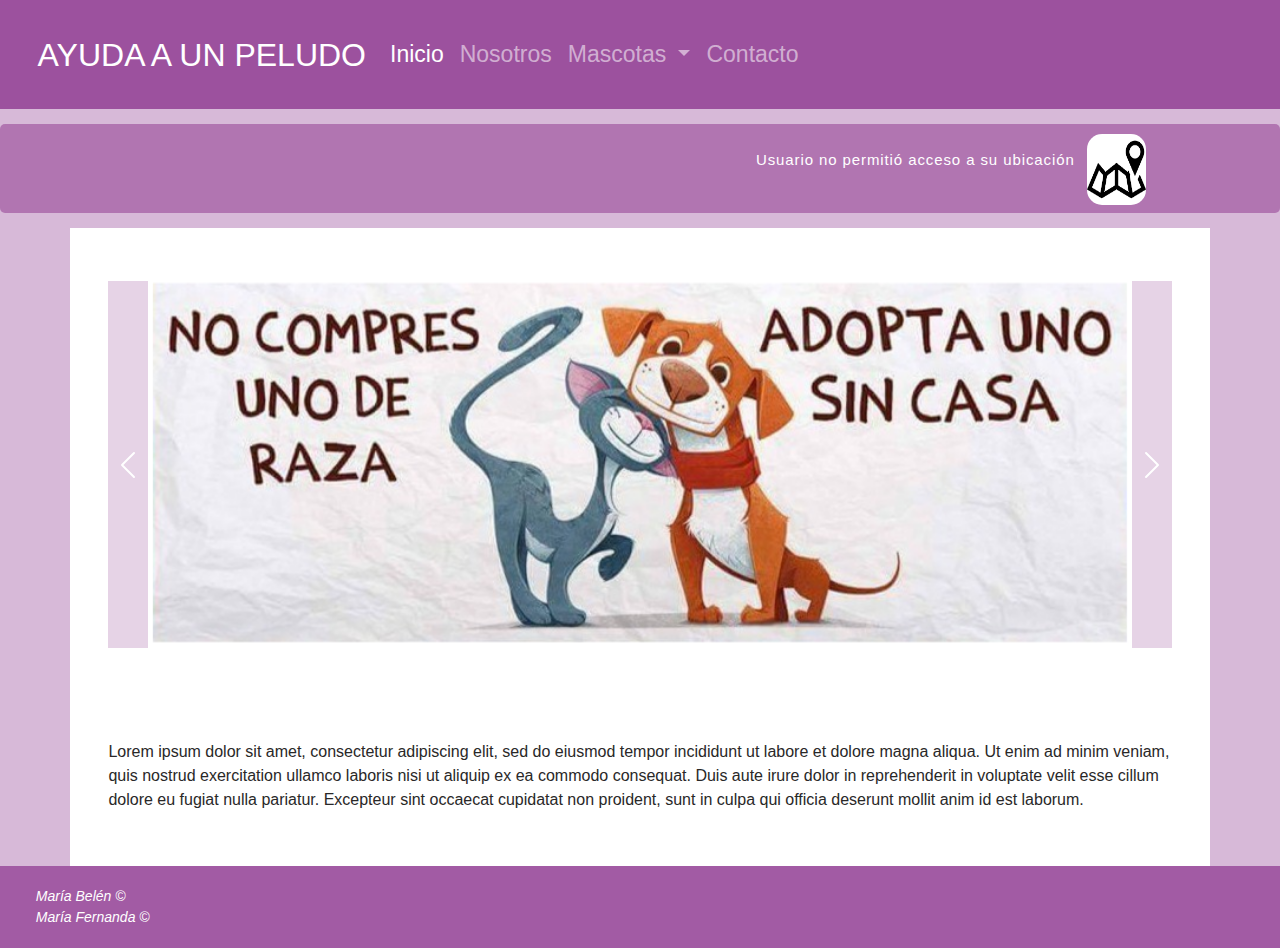
<file: views/index.html>
<!DOCTYPE html>
<html lang="en">
    <head>
        <meta charset="UTF-8">
        <title>Inicio</title>

        <!--Importar bootstrap-->
        <link rel="stylesheet" href="../resource/bootstrap-5.0.0/css/bootstrap.min.css">
        <script src="../resource/bootstrap-5.0.0/js/bootstrap.min.js"></script>

        <!--Hoja de estilos propia-->
        <link rel="stylesheet" href="../resource/style/styles.css">

        <!--Importar jQuery-->
        <script src="../resource/jQuery-3.6.0/jQuery-3.6.0.js"></script>

        <!--Importar hoja de js propia-->
        <script src="../resource/js/geolocalizacion_clima.js"></script>

    </head>
    <body class="bg-fondo">
        <!--Barra navegadora-->
        <header>
            <nav class="navbar navbar-expand-lg navbar-dark bg-nav">
                <div class="container-fluid">
                    <a class="navbar-brand titulo" href="index.html">AYUDA A UN PELUDO</a>
                    <button class="navbar-toggler" type="button" data-bs-toggle="collapse" data-bs-target="#navbarSupportedContent" aria-controls="navbarSupportedContent" aria-expanded="false" aria-label="Toggle navigation">
                        <span class="navbar-toggler-icon"></span>
                    </button>
                    <div class="collapse navbar-collapse" id="navbarSupportedContent">
                        <ul class="navbar-nav me-auto mb-2 mb-lg-0">
                            <li class="nav-item">
                                <a class="nav-link active" aria-current="page" href="index.html">Inicio</a>
                            </li>
                            <li class="nav-item">
                                <a class="nav-link" href="nosotros.html">Nosotros</a>
                            </li>
                            <li class="nav-item dropdown">
                                <a class="nav-link dropdown-toggle" href="#" id="navbarDropdown" role="button" data-bs-toggle="dropdown" aria-expanded="false">
                                Mascotas
                                </a>
                                <ul class="dropdown-menu navbar-dark bg-nav2" aria-labelledby="navbarDropdown">
                                    <li><a class="dropdown-item" href="../views/cats/gatos.html">Gatos</a></li>
                                    <li><a class="dropdown-item" href="../views/dogs/perros.html">Perros</a></li>
                                </ul>
                            </li>
                            <li class="nav-item">
                                <a class="nav-link" href="contacto.html">Contacto</a>
                            </li>
                        </ul>
                    </div>
                </div>
            </nav>
        </header>
        <!--Mostrar detalles del clima-->
        <div class="clima_actual" id="clima_div">
            <div class="row">
                <div class="col-1 col-md-6"></div>
                <div class="col-8 col-md-4 mx-0 px-0 parrafos_lineales">
                    <p id="clima" class="p_clima"></p>
                </div>
                <div class="col-3 col-md-1">
                    <img src="../resource/icons/default.jpg" class="icono_clima" id="icon">
                </div>
            </div>
        </div>
        <!--Mensaje error en caso de no acceso a geolocalización-->
        <div class="error_clima" id="error_clima_div">
            <div class="row">
                <div class="col-1 col-md-6"></div>
                <div class="col-8 col-md-4 mx-0 px-0 parrafos_lineales">
                    <p id="mensaje_error_clima" class="p_error_clima"></p>
                </div>
                <div class="col-3 col-md-1">
                    <img src="../resource/icons/gps.png" class="icono_clima">
                </div>
            </div>
        </div>
        <!--Cuerpo de la página-->
        <section class="container fondo-container">
            <!--Carousel de fotos-->
            <div id="carouselExampleControls" class="carousel slide " data-bs-ride="carousel">
                <div class="carousel-inner">
                    <!--Imagen logo-->
                    <div class="carousel-item active">
                        <a href="index.html">
                            <img src="../resource/img/logo.jpg" class="d-block w-100 imagen" alt="logo">
                        </a>
                    </div>
                    <!--Imagen de perro-->
                    <div class="carousel-item">
                        <a href="dogs/perros.html">
                            <img src="../resource/img/1perros.png" class="d-block w-100 imagen" alt="perros">
                        </a>
                    </div>
                    <!--Imagen de gato-->
                    <div class="carousel-item">
                        <a href="cats/gatos.html">
                            <img src="../resource/img/2gatos.jpg" class="d-block w-100 imagen" alt="gatos">
                        </a>
                    </div>
                </div>
                <button class="carousel-control-prev control" type="button" data-bs-target="#carouselExampleControls" data-bs-slide="prev">
                    <span class="carousel-control-prev-icon" aria-hidden="true"></span>
                    <span class="visually-hidden">Previous</span>
                </button>
                <button class="carousel-control-next control" type="button" data-bs-target="#carouselExampleControls" data-bs-slide="next">
                    <span class="carousel-control-next-icon" aria-hidden="true"></span>
                    <span class="visually-hidden">Next</span>
                </button>
            </div>
            <!--Descripción de la sección-->
            <div class="descripcion">
                <p class="font">Lorem ipsum dolor sit amet, consectetur adipiscing elit, sed do eiusmod tempor incididunt ut labore et dolore magna aliqua.
                    Ut enim ad minim veniam, quis nostrud exercitation ullamco laboris nisi ut aliquip ex ea commodo consequat. 
                    Duis aute irure dolor in reprehenderit in voluptate velit esse cillum dolore eu fugiat nulla pariatur. 
                    Excepteur sint occaecat cupidatat non proident, sunt in culpa qui officia deserunt mollit anim id est laborum.
                </p>
            </div>
        </section>
        <!--Pie de página con los integrantes del equipo-->
        <footer>
            <p> 
                <ul class="integrantes">
                    <li> <i>  María Belén &COPY; </i> </li>
                    <li> <i>  María Fernanda &COPY; </i> </li>
                </ul>
            </p>
        </footer>
    </body>
</html>
</file>
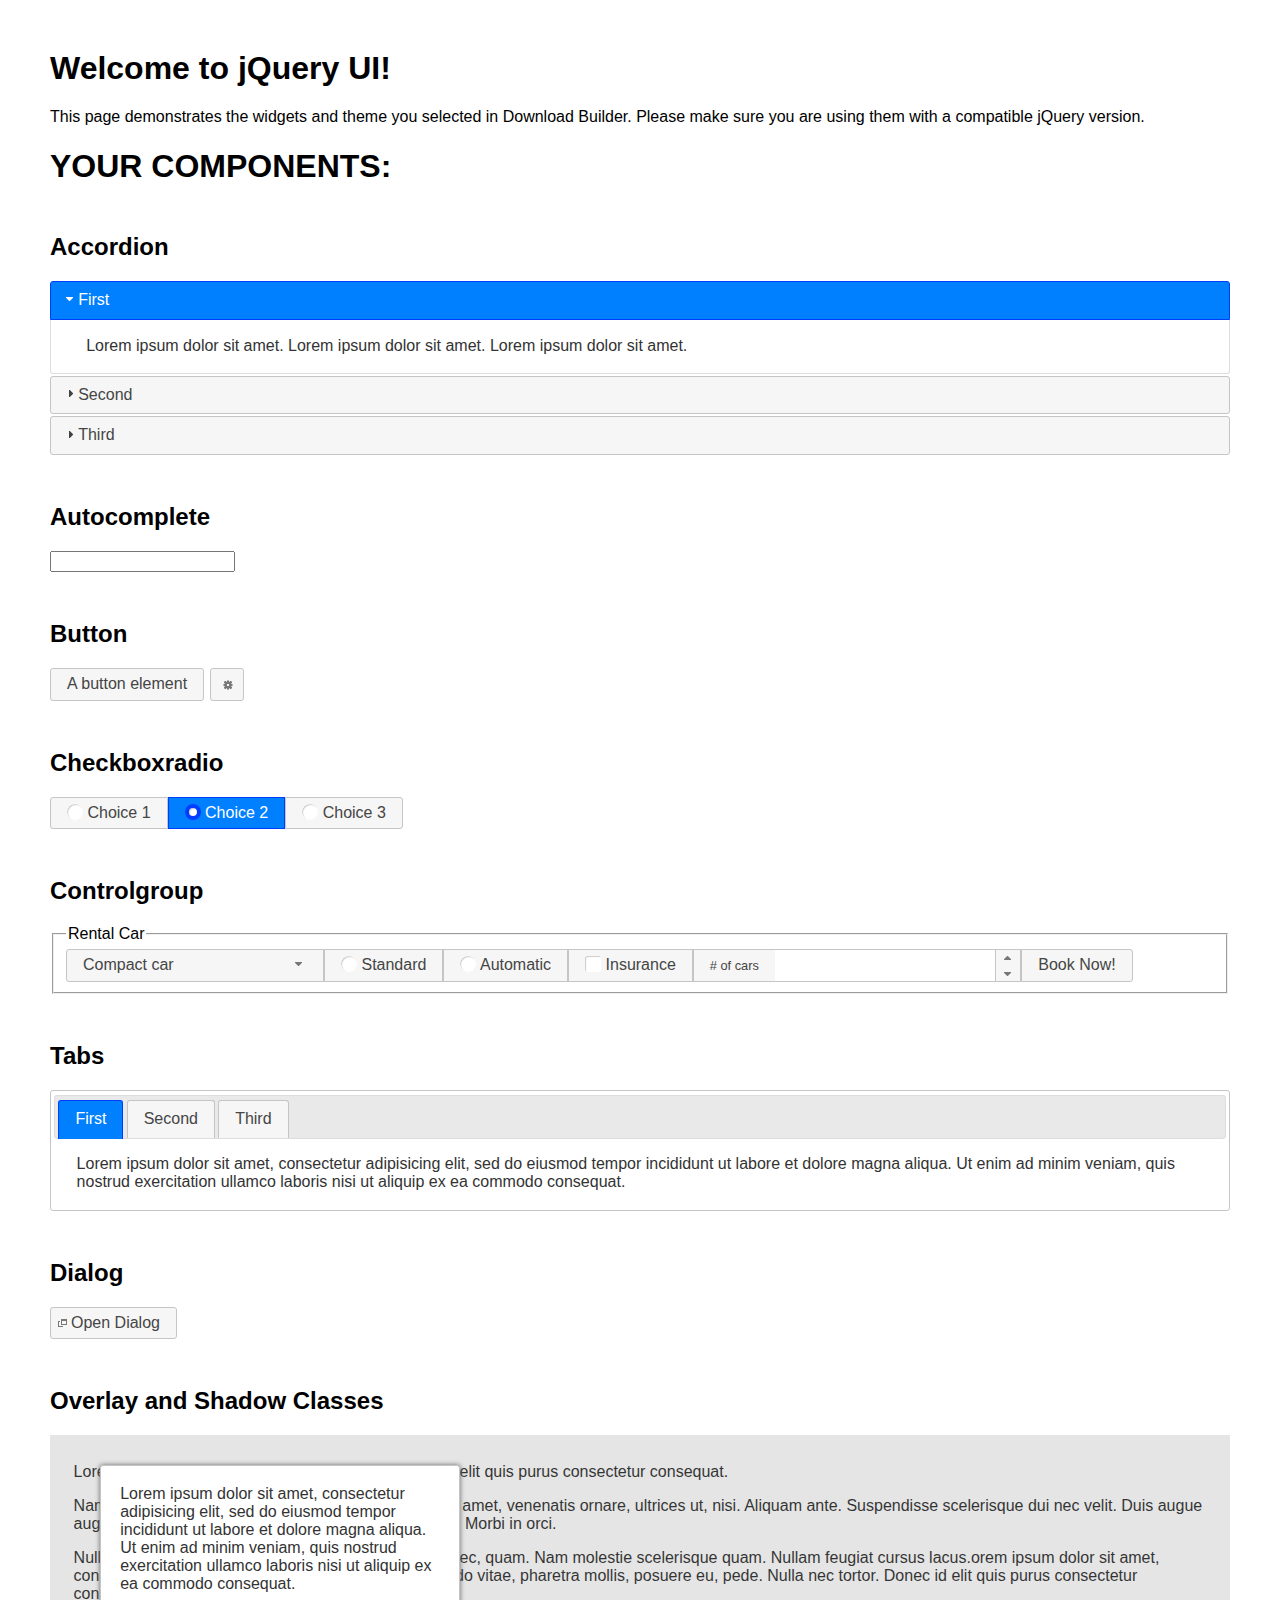
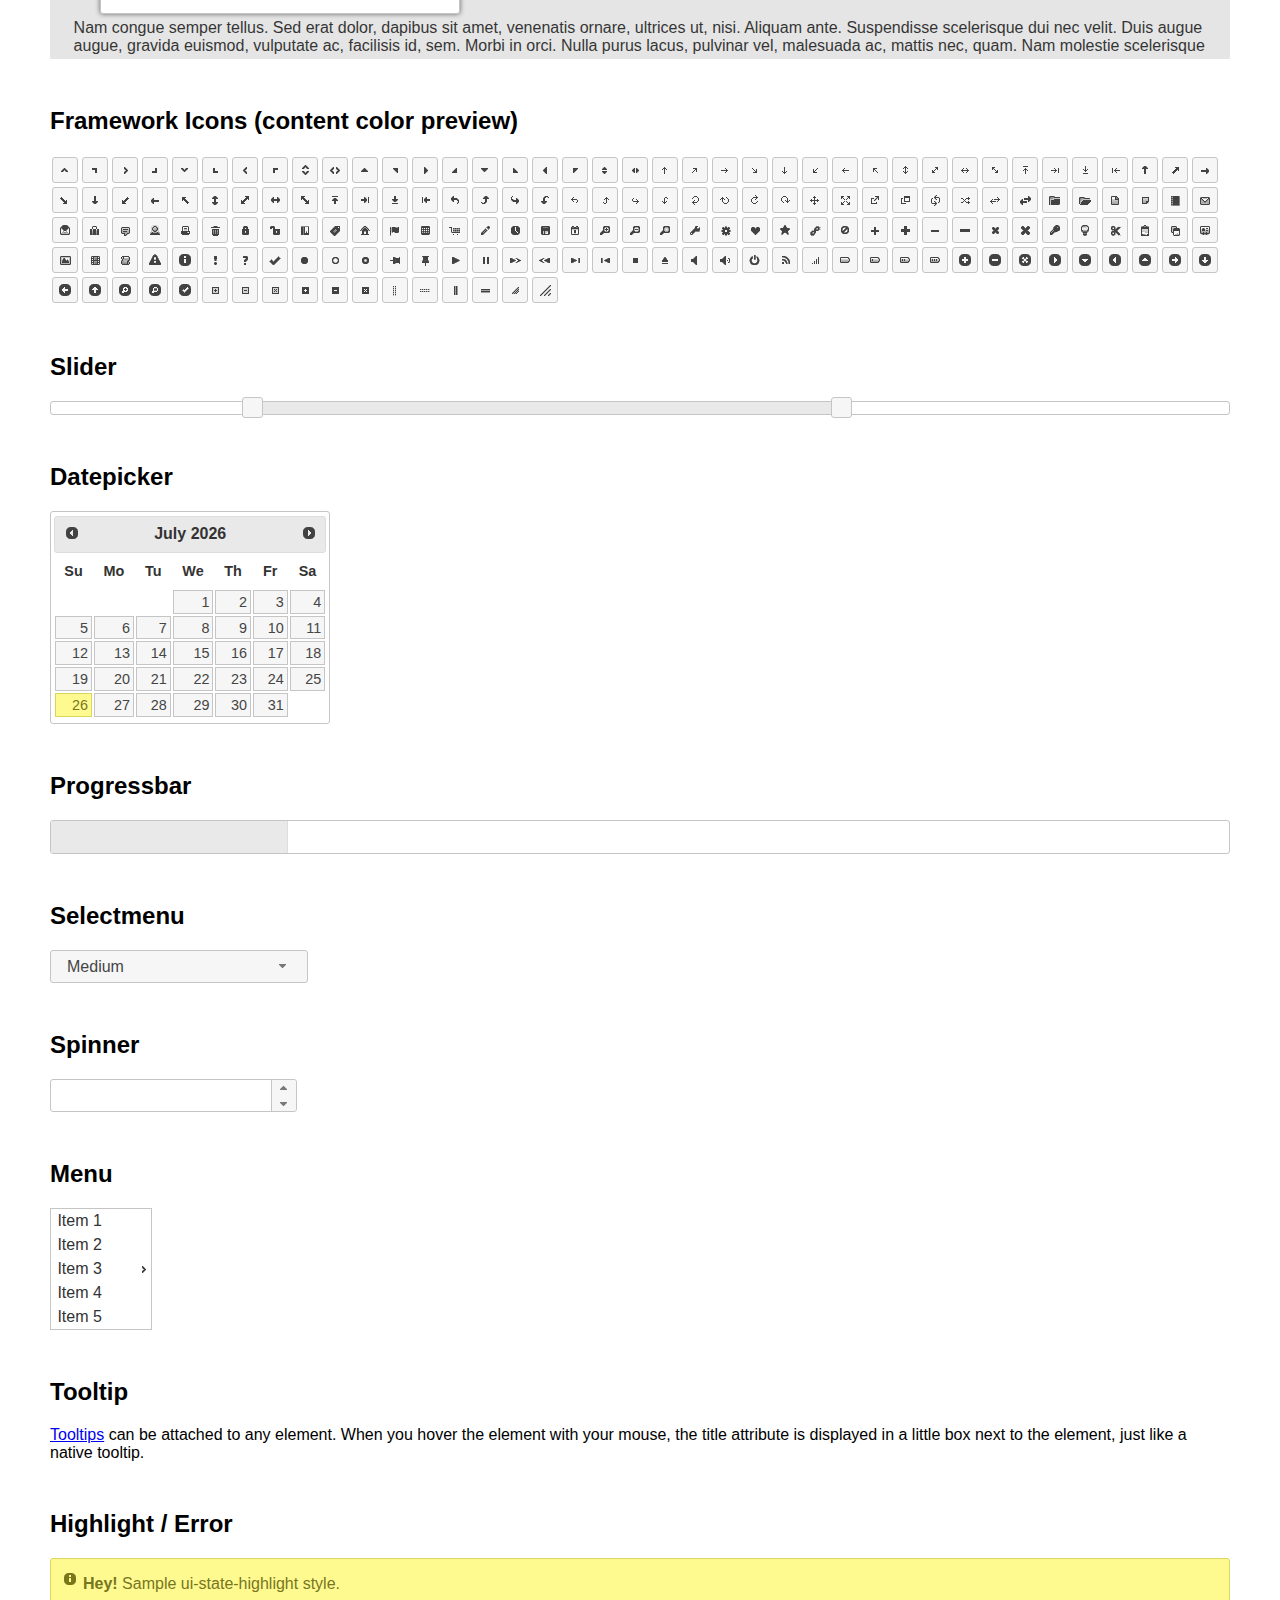
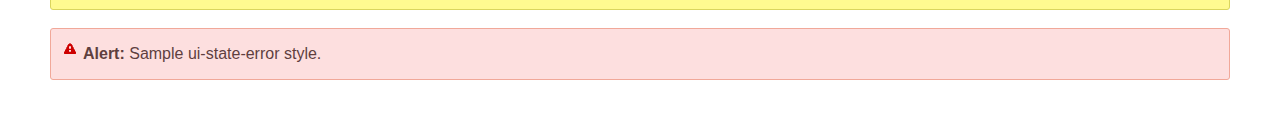
<file: resource/jquery-ui-1.12.1/index.html>
<!doctype html>
<html lang="us">
<head>
	<meta charset="utf-8">
	<title>jQuery UI Example Page</title>
	<link href="jquery-ui.css" rel="stylesheet">
	<style>
	body{
		font-family: "Trebuchet MS", sans-serif;
		margin: 50px;
	}
	.demoHeaders {
		margin-top: 2em;
	}
	#dialog-link {
		padding: .4em 1em .4em 20px;
		text-decoration: none;
		position: relative;
	}
	#dialog-link span.ui-icon {
		margin: 0 5px 0 0;
		position: absolute;
		left: .2em;
		top: 50%;
		margin-top: -8px;
	}
	#icons {
		margin: 0;
		padding: 0;
	}
	#icons li {
		margin: 2px;
		position: relative;
		padding: 4px 0;
		cursor: pointer;
		float: left;
		list-style: none;
	}
	#icons span.ui-icon {
		float: left;
		margin: 0 4px;
	}
	.fakewindowcontain .ui-widget-overlay {
		position: absolute;
	}
	select {
		width: 200px;
	}
	</style>
</head>
<body>

<h1>Welcome to jQuery UI!</h1>

<div class="ui-widget">
	<p>This page demonstrates the widgets and theme you selected in Download Builder. Please make sure you are using them with a compatible jQuery version.</p>
</div>

<h1>YOUR COMPONENTS:</h1>

<!-- Accordion -->
<h2 class="demoHeaders">Accordion</h2>
<div id="accordion">
	<h3>First</h3>
	<div>Lorem ipsum dolor sit amet. Lorem ipsum dolor sit amet. Lorem ipsum dolor sit amet.</div>
	<h3>Second</h3>
	<div>Phasellus mattis tincidunt nibh.</div>
	<h3>Third</h3>
	<div>Nam dui erat, auctor a, dignissim quis.</div>
</div>

<!-- Autocomplete -->
<h2 class="demoHeaders">Autocomplete</h2>
<div>
	<input id="autocomplete" title="type &quot;a&quot;">
</div>

<!-- Button -->
<h2 class="demoHeaders">Button</h2>
<button id="button">A button element</button>
<button id="button-icon">An icon-only button</button>

<!-- Checkboxradio -->
<h2 class="demoHeaders">Checkboxradio</h2>
<form style="margin-top: 1em;">
	<div id="radioset">
		<input type="radio" id="radio1" name="radio"><label for="radio1">Choice 1</label>
		<input type="radio" id="radio2" name="radio" checked="checked"><label for="radio2">Choice 2</label>
		<input type="radio" id="radio3" name="radio"><label for="radio3">Choice 3</label>
	</div>
</form>

<!-- Controlgroup -->
<h2 class="demoHeaders">Controlgroup</h2>
<fieldset>
	<legend>Rental Car</legend>
	<div id="controlgroup">
		<select id="car-type">
			<option>Compact car</option>
			<option>Midsize car</option>
			<option>Full size car</option>
			<option>SUV</option>
			<option>Luxury</option>
			<option>Truck</option>
			<option>Van</option>
		</select>
		<label for="transmission-standard">Standard</label>
		<input type="radio" name="transmission" id="transmission-standard">
		<label for="transmission-automatic">Automatic</label>
		<input type="radio" name="transmission" id="transmission-automatic">
		<label for="insurance">Insurance</label>
		<input type="checkbox" name="insurance" id="insurance">
		<label for="horizontal-spinner" class="ui-controlgroup-label"># of cars</label>
		<input id="horizontal-spinner" class="ui-spinner-input">
		<button>Book Now!</button>
	</div>
</fieldset>

<!-- Tabs -->
<h2 class="demoHeaders">Tabs</h2>
<div id="tabs">
	<ul>
		<li><a href="#tabs-1">First</a></li>
		<li><a href="#tabs-2">Second</a></li>
		<li><a href="#tabs-3">Third</a></li>
	</ul>
	<div id="tabs-1">Lorem ipsum dolor sit amet, consectetur adipisicing elit, sed do eiusmod tempor incididunt ut labore et dolore magna aliqua. Ut enim ad minim veniam, quis nostrud exercitation ullamco laboris nisi ut aliquip ex ea commodo consequat.</div>
	<div id="tabs-2">Phasellus mattis tincidunt nibh. Cras orci urna, blandit id, pretium vel, aliquet ornare, felis. Maecenas scelerisque sem non nisl. Fusce sed lorem in enim dictum bibendum.</div>
	<div id="tabs-3">Nam dui erat, auctor a, dignissim quis, sollicitudin eu, felis. Pellentesque nisi urna, interdum eget, sagittis et, consequat vestibulum, lacus. Mauris porttitor ullamcorper augue.</div>
</div>

<h2 class="demoHeaders">Dialog</h2>
<p>
	<button id="dialog-link" class="ui-button ui-corner-all ui-widget">
		<span class="ui-icon ui-icon-newwin"></span>Open Dialog
	</button>
</p>

<h2 class="demoHeaders">Overlay and Shadow Classes</h2>
<div style="position: relative; width: 96%; height: 200px; padding:1% 2%; overflow:hidden;" class="fakewindowcontain">
	<p>Lorem ipsum dolor sit amet,  Nulla nec tortor. Donec id elit quis purus consectetur consequat. </p><p>Nam congue semper tellus. Sed erat dolor, dapibus sit amet, venenatis ornare, ultrices ut, nisi. Aliquam ante. Suspendisse scelerisque dui nec velit. Duis augue augue, gravida euismod, vulputate ac, facilisis id, sem. Morbi in orci. </p><p>Nulla purus lacus, pulvinar vel, malesuada ac, mattis nec, quam. Nam molestie scelerisque quam. Nullam feugiat cursus lacus.orem ipsum dolor sit amet, consectetur adipiscing elit. Donec libero risus, commodo vitae, pharetra mollis, posuere eu, pede. Nulla nec tortor. Donec id elit quis purus consectetur consequat. </p><p>Nam congue semper tellus. Sed erat dolor, dapibus sit amet, venenatis ornare, ultrices ut, nisi. Aliquam ante. Suspendisse scelerisque dui nec velit. Duis augue augue, gravida euismod, vulputate ac, facilisis id, sem. Morbi in orci. Nulla purus lacus, pulvinar vel, malesuada ac, mattis nec, quam. Nam molestie scelerisque quam. </p><p>Nullam feugiat cursus lacus.orem ipsum dolor sit amet, consectetur adipiscing elit. Donec libero risus, commodo vitae, pharetra mollis, posuere eu, pede. Nulla nec tortor. Donec id elit quis purus consectetur consequat. Nam congue semper tellus. Sed erat dolor, dapibus sit amet, venenatis ornare, ultrices ut, nisi. Aliquam ante. </p><p>Suspendisse scelerisque dui nec velit. Duis augue augue, gravida euismod, vulputate ac, facilisis id, sem. Morbi in orci. Nulla purus lacus, pulvinar vel, malesuada ac, mattis nec, quam. Nam molestie scelerisque quam. Nullam feugiat cursus lacus.orem ipsum dolor sit amet, consectetur adipiscing elit. Donec libero risus, commodo vitae, pharetra mollis, posuere eu, pede. Nulla nec tortor. Donec id elit quis purus consectetur consequat. Nam congue semper tellus. Sed erat dolor, dapibus sit amet, venenatis ornare, ultrices ut, nisi. </p>

	<!-- ui-dialog -->
	<div class="ui-widget-overlay ui-front"></div>
	<div style="position: absolute; width: 320px; left: 50px; top: 30px; padding: 1.2em" class="ui-widget ui-front ui-widget-content ui-corner-all ui-widget-shadow">
		Lorem ipsum dolor sit amet, consectetur adipisicing elit, sed do eiusmod tempor incididunt ut labore et dolore magna aliqua. Ut enim ad minim veniam, quis nostrud exercitation ullamco laboris nisi ut aliquip ex ea commodo consequat.
	</div>

</div>

<!-- ui-dialog -->
<div id="dialog" title="Dialog Title">
	<p>Lorem ipsum dolor sit amet, consectetur adipisicing elit, sed do eiusmod tempor incididunt ut labore et dolore magna aliqua. Ut enim ad minim veniam, quis nostrud exercitation ullamco laboris nisi ut aliquip ex ea commodo consequat.</p>
</div>


<h2 class="demoHeaders">Framework Icons (content color preview)</h2>
<ul id="icons" class="ui-widget ui-helper-clearfix">
	<li class="ui-state-default ui-corner-all" title=".ui-icon-caret-1-n"><span class="ui-icon ui-icon-caret-1-n"></span></li>
	<li class="ui-state-default ui-corner-all" title=".ui-icon-caret-1-ne"><span class="ui-icon ui-icon-caret-1-ne"></span></li>
	<li class="ui-state-default ui-corner-all" title=".ui-icon-caret-1-e"><span class="ui-icon ui-icon-caret-1-e"></span></li>
	<li class="ui-state-default ui-corner-all" title=".ui-icon-caret-1-se"><span class="ui-icon ui-icon-caret-1-se"></span></li>
	<li class="ui-state-default ui-corner-all" title=".ui-icon-caret-1-s"><span class="ui-icon ui-icon-caret-1-s"></span></li>
	<li class="ui-state-default ui-corner-all" title=".ui-icon-caret-1-sw"><span class="ui-icon ui-icon-caret-1-sw"></span></li>
	<li class="ui-state-default ui-corner-all" title=".ui-icon-caret-1-w"><span class="ui-icon ui-icon-caret-1-w"></span></li>
	<li class="ui-state-default ui-corner-all" title=".ui-icon-caret-1-nw"><span class="ui-icon ui-icon-caret-1-nw"></span></li>
	<li class="ui-state-default ui-corner-all" title=".ui-icon-caret-2-n-s"><span class="ui-icon ui-icon-caret-2-n-s"></span></li>
	<li class="ui-state-default ui-corner-all" title=".ui-icon-caret-2-e-w"><span class="ui-icon ui-icon-caret-2-e-w"></span></li>
	<li class="ui-state-default ui-corner-all" title=".ui-icon-triangle-1-n"><span class="ui-icon ui-icon-triangle-1-n"></span></li>
	<li class="ui-state-default ui-corner-all" title=".ui-icon-triangle-1-ne"><span class="ui-icon ui-icon-triangle-1-ne"></span></li>
	<li class="ui-state-default ui-corner-all" title=".ui-icon-triangle-1-e"><span class="ui-icon ui-icon-triangle-1-e"></span></li>
	<li class="ui-state-default ui-corner-all" title=".ui-icon-triangle-1-se"><span class="ui-icon ui-icon-triangle-1-se"></span></li>
	<li class="ui-state-default ui-corner-all" title=".ui-icon-triangle-1-s"><span class="ui-icon ui-icon-triangle-1-s"></span></li>
	<li class="ui-state-default ui-corner-all" title=".ui-icon-triangle-1-sw"><span class="ui-icon ui-icon-triangle-1-sw"></span></li>
	<li class="ui-state-default ui-corner-all" title=".ui-icon-triangle-1-w"><span class="ui-icon ui-icon-triangle-1-w"></span></li>
	<li class="ui-state-default ui-corner-all" title=".ui-icon-triangle-1-nw"><span class="ui-icon ui-icon-triangle-1-nw"></span></li>
	<li class="ui-state-default ui-corner-all" title=".ui-icon-triangle-2-n-s"><span class="ui-icon ui-icon-triangle-2-n-s"></span></li>
	<li class="ui-state-default ui-corner-all" title=".ui-icon-triangle-2-e-w"><span class="ui-icon ui-icon-triangle-2-e-w"></span></li>
	<li class="ui-state-default ui-corner-all" title=".ui-icon-arrow-1-n"><span class="ui-icon ui-icon-arrow-1-n"></span></li>
	<li class="ui-state-default ui-corner-all" title=".ui-icon-arrow-1-ne"><span class="ui-icon ui-icon-arrow-1-ne"></span></li>
	<li class="ui-state-default ui-corner-all" title=".ui-icon-arrow-1-e"><span class="ui-icon ui-icon-arrow-1-e"></span></li>
	<li class="ui-state-default ui-corner-all" title=".ui-icon-arrow-1-se"><span class="ui-icon ui-icon-arrow-1-se"></span></li>
	<li class="ui-state-default ui-corner-all" title=".ui-icon-arrow-1-s"><span class="ui-icon ui-icon-arrow-1-s"></span></li>
	<li class="ui-state-default ui-corner-all" title=".ui-icon-arrow-1-sw"><span class="ui-icon ui-icon-arrow-1-sw"></span></li>
	<li class="ui-state-default ui-corner-all" title=".ui-icon-arrow-1-w"><span class="ui-icon ui-icon-arrow-1-w"></span></li>
	<li class="ui-state-default ui-corner-all" title=".ui-icon-arrow-1-nw"><span class="ui-icon ui-icon-arrow-1-nw"></span></li>
	<li class="ui-state-default ui-corner-all" title=".ui-icon-arrow-2-n-s"><span class="ui-icon ui-icon-arrow-2-n-s"></span></li>
	<li class="ui-state-default ui-corner-all" title=".ui-icon-arrow-2-ne-sw"><span class="ui-icon ui-icon-arrow-2-ne-sw"></span></li>
	<li class="ui-state-default ui-corner-all" title=".ui-icon-arrow-2-e-w"><span class="ui-icon ui-icon-arrow-2-e-w"></span></li>
	<li class="ui-state-default ui-corner-all" title=".ui-icon-arrow-2-se-nw"><span class="ui-icon ui-icon-arrow-2-se-nw"></span></li>
	<li class="ui-state-default ui-corner-all" title=".ui-icon-arrowstop-1-n"><span class="ui-icon ui-icon-arrowstop-1-n"></span></li>
	<li class="ui-state-default ui-corner-all" title=".ui-icon-arrowstop-1-e"><span class="ui-icon ui-icon-arrowstop-1-e"></span></li>
	<li class="ui-state-default ui-corner-all" title=".ui-icon-arrowstop-1-s"><span class="ui-icon ui-icon-arrowstop-1-s"></span></li>
	<li class="ui-state-default ui-corner-all" title=".ui-icon-arrowstop-1-w"><span class="ui-icon ui-icon-arrowstop-1-w"></span></li>
	<li class="ui-state-default ui-corner-all" title=".ui-icon-arrowthick-1-n"><span class="ui-icon ui-icon-arrowthick-1-n"></span></li>
	<li class="ui-state-default ui-corner-all" title=".ui-icon-arrowthick-1-ne"><span class="ui-icon ui-icon-arrowthick-1-ne"></span></li>
	<li class="ui-state-default ui-corner-all" title=".ui-icon-arrowthick-1-e"><span class="ui-icon ui-icon-arrowthick-1-e"></span></li>
	<li class="ui-state-default ui-corner-all" title=".ui-icon-arrowthick-1-se"><span class="ui-icon ui-icon-arrowthick-1-se"></span></li>
	<li class="ui-state-default ui-corner-all" title=".ui-icon-arrowthick-1-s"><span class="ui-icon ui-icon-arrowthick-1-s"></span></li>
	<li class="ui-state-default ui-corner-all" title=".ui-icon-arrowthick-1-sw"><span class="ui-icon ui-icon-arrowthick-1-sw"></span></li>
	<li class="ui-state-default ui-corner-all" title=".ui-icon-arrowthick-1-w"><span class="ui-icon ui-icon-arrowthick-1-w"></span></li>
	<li class="ui-state-default ui-corner-all" title=".ui-icon-arrowthick-1-nw"><span class="ui-icon ui-icon-arrowthick-1-nw"></span></li>
	<li class="ui-state-default ui-corner-all" title=".ui-icon-arrowthick-2-n-s"><span class="ui-icon ui-icon-arrowthick-2-n-s"></span></li>
	<li class="ui-state-default ui-corner-all" title=".ui-icon-arrowthick-2-ne-sw"><span class="ui-icon ui-icon-arrowthick-2-ne-sw"></span></li>
	<li class="ui-state-default ui-corner-all" title=".ui-icon-arrowthick-2-e-w"><span class="ui-icon ui-icon-arrowthick-2-e-w"></span></li>
	<li class="ui-state-default ui-corner-all" title=".ui-icon-arrowthick-2-se-nw"><span class="ui-icon ui-icon-arrowthick-2-se-nw"></span></li>
	<li class="ui-state-default ui-corner-all" title=".ui-icon-arrowthickstop-1-n"><span class="ui-icon ui-icon-arrowthickstop-1-n"></span></li>
	<li class="ui-state-default ui-corner-all" title=".ui-icon-arrowthickstop-1-e"><span class="ui-icon ui-icon-arrowthickstop-1-e"></span></li>
	<li class="ui-state-default ui-corner-all" title=".ui-icon-arrowthickstop-1-s"><span class="ui-icon ui-icon-arrowthickstop-1-s"></span></li>
	<li class="ui-state-default ui-corner-all" title=".ui-icon-arrowthickstop-1-w"><span class="ui-icon ui-icon-arrowthickstop-1-w"></span></li>
	<li class="ui-state-default ui-corner-all" title=".ui-icon-arrowreturnthick-1-w"><span class="ui-icon ui-icon-arrowreturnthick-1-w"></span></li>
	<li class="ui-state-default ui-corner-all" title=".ui-icon-arrowreturnthick-1-n"><span class="ui-icon ui-icon-arrowreturnthick-1-n"></span></li>
	<li class="ui-state-default ui-corner-all" title=".ui-icon-arrowreturnthick-1-e"><span class="ui-icon ui-icon-arrowreturnthick-1-e"></span></li>
	<li class="ui-state-default ui-corner-all" title=".ui-icon-arrowreturnthick-1-s"><span class="ui-icon ui-icon-arrowreturnthick-1-s"></span></li>
	<li class="ui-state-default ui-corner-all" title=".ui-icon-arrowreturn-1-w"><span class="ui-icon ui-icon-arrowreturn-1-w"></span></li>
	<li class="ui-state-default ui-corner-all" title=".ui-icon-arrowreturn-1-n"><span class="ui-icon ui-icon-arrowreturn-1-n"></span></li>
	<li class="ui-state-default ui-corner-all" title=".ui-icon-arrowreturn-1-e"><span class="ui-icon ui-icon-arrowreturn-1-e"></span></li>
	<li class="ui-state-default ui-corner-all" title=".ui-icon-arrowreturn-1-s"><span class="ui-icon ui-icon-arrowreturn-1-s"></span></li>
	<li class="ui-state-default ui-corner-all" title=".ui-icon-arrowrefresh-1-w"><span class="ui-icon ui-icon-arrowrefresh-1-w"></span></li>
	<li class="ui-state-default ui-corner-all" title=".ui-icon-arrowrefresh-1-n"><span class="ui-icon ui-icon-arrowrefresh-1-n"></span></li>
	<li class="ui-state-default ui-corner-all" title=".ui-icon-arrowrefresh-1-e"><span class="ui-icon ui-icon-arrowrefresh-1-e"></span></li>
	<li class="ui-state-default ui-corner-all" title=".ui-icon-arrowrefresh-1-s"><span class="ui-icon ui-icon-arrowrefresh-1-s"></span></li>
	<li class="ui-state-default ui-corner-all" title=".ui-icon-arrow-4"><span class="ui-icon ui-icon-arrow-4"></span></li>
	<li class="ui-state-default ui-corner-all" title=".ui-icon-arrow-4-diag"><span class="ui-icon ui-icon-arrow-4-diag"></span></li>
	<li class="ui-state-default ui-corner-all" title=".ui-icon-extlink"><span class="ui-icon ui-icon-extlink"></span></li>
	<li class="ui-state-default ui-corner-all" title=".ui-icon-newwin"><span class="ui-icon ui-icon-newwin"></span></li>
	<li class="ui-state-default ui-corner-all" title=".ui-icon-refresh"><span class="ui-icon ui-icon-refresh"></span></li>
	<li class="ui-state-default ui-corner-all" title=".ui-icon-shuffle"><span class="ui-icon ui-icon-shuffle"></span></li>
	<li class="ui-state-default ui-corner-all" title=".ui-icon-transfer-e-w"><span class="ui-icon ui-icon-transfer-e-w"></span></li>
	<li class="ui-state-default ui-corner-all" title=".ui-icon-transferthick-e-w"><span class="ui-icon ui-icon-transferthick-e-w"></span></li>
	<li class="ui-state-default ui-corner-all" title=".ui-icon-folder-collapsed"><span class="ui-icon ui-icon-folder-collapsed"></span></li>
	<li class="ui-state-default ui-corner-all" title=".ui-icon-folder-open"><span class="ui-icon ui-icon-folder-open"></span></li>
	<li class="ui-state-default ui-corner-all" title=".ui-icon-document"><span class="ui-icon ui-icon-document"></span></li>
	<li class="ui-state-default ui-corner-all" title=".ui-icon-document-b"><span class="ui-icon ui-icon-document-b"></span></li>
	<li class="ui-state-default ui-corner-all" title=".ui-icon-note"><span class="ui-icon ui-icon-note"></span></li>
	<li class="ui-state-default ui-corner-all" title=".ui-icon-mail-closed"><span class="ui-icon ui-icon-mail-closed"></span></li>
	<li class="ui-state-default ui-corner-all" title=".ui-icon-mail-open"><span class="ui-icon ui-icon-mail-open"></span></li>
	<li class="ui-state-default ui-corner-all" title=".ui-icon-suitcase"><span class="ui-icon ui-icon-suitcase"></span></li>
	<li class="ui-state-default ui-corner-all" title=".ui-icon-comment"><span class="ui-icon ui-icon-comment"></span></li>
	<li class="ui-state-default ui-corner-all" title=".ui-icon-person"><span class="ui-icon ui-icon-person"></span></li>
	<li class="ui-state-default ui-corner-all" title=".ui-icon-print"><span class="ui-icon ui-icon-print"></span></li>
	<li class="ui-state-default ui-corner-all" title=".ui-icon-trash"><span class="ui-icon ui-icon-trash"></span></li>
	<li class="ui-state-default ui-corner-all" title=".ui-icon-locked"><span class="ui-icon ui-icon-locked"></span></li>
	<li class="ui-state-default ui-corner-all" title=".ui-icon-unlocked"><span class="ui-icon ui-icon-unlocked"></span></li>
	<li class="ui-state-default ui-corner-all" title=".ui-icon-bookmark"><span class="ui-icon ui-icon-bookmark"></span></li>
	<li class="ui-state-default ui-corner-all" title=".ui-icon-tag"><span class="ui-icon ui-icon-tag"></span></li>
	<li class="ui-state-default ui-corner-all" title=".ui-icon-home"><span class="ui-icon ui-icon-home"></span></li>
	<li class="ui-state-default ui-corner-all" title=".ui-icon-flag"><span class="ui-icon ui-icon-flag"></span></li>
	<li class="ui-state-default ui-corner-all" title=".ui-icon-calculator"><span class="ui-icon ui-icon-calculator"></span></li>
	<li class="ui-state-default ui-corner-all" title=".ui-icon-cart"><span class="ui-icon ui-icon-cart"></span></li>
	<li class="ui-state-default ui-corner-all" title=".ui-icon-pencil"><span class="ui-icon ui-icon-pencil"></span></li>
	<li class="ui-state-default ui-corner-all" title=".ui-icon-clock"><span class="ui-icon ui-icon-clock"></span></li>
	<li class="ui-state-default ui-corner-all" title=".ui-icon-disk"><span class="ui-icon ui-icon-disk"></span></li>
	<li class="ui-state-default ui-corner-all" title=".ui-icon-calendar"><span class="ui-icon ui-icon-calendar"></span></li>
	<li class="ui-state-default ui-corner-all" title=".ui-icon-zoomin"><span class="ui-icon ui-icon-zoomin"></span></li>
	<li class="ui-state-default ui-corner-all" title=".ui-icon-zoomout"><span class="ui-icon ui-icon-zoomout"></span></li>
	<li class="ui-state-default ui-corner-all" title=".ui-icon-search"><span class="ui-icon ui-icon-search"></span></li>
	<li class="ui-state-default ui-corner-all" title=".ui-icon-wrench"><span class="ui-icon ui-icon-wrench"></span></li>
	<li class="ui-state-default ui-corner-all" title=".ui-icon-gear"><span class="ui-icon ui-icon-gear"></span></li>
	<li class="ui-state-default ui-corner-all" title=".ui-icon-heart"><span class="ui-icon ui-icon-heart"></span></li>
	<li class="ui-state-default ui-corner-all" title=".ui-icon-star"><span class="ui-icon ui-icon-star"></span></li>
	<li class="ui-state-default ui-corner-all" title=".ui-icon-link"><span class="ui-icon ui-icon-link"></span></li>
	<li class="ui-state-default ui-corner-all" title=".ui-icon-cancel"><span class="ui-icon ui-icon-cancel"></span></li>
	<li class="ui-state-default ui-corner-all" title=".ui-icon-plus"><span class="ui-icon ui-icon-plus"></span></li>
	<li class="ui-state-default ui-corner-all" title=".ui-icon-plusthick"><span class="ui-icon ui-icon-plusthick"></span></li>
	<li class="ui-state-default ui-corner-all" title=".ui-icon-minus"><span class="ui-icon ui-icon-minus"></span></li>
	<li class="ui-state-default ui-corner-all" title=".ui-icon-minusthick"><span class="ui-icon ui-icon-minusthick"></span></li>
	<li class="ui-state-default ui-corner-all" title=".ui-icon-close"><span class="ui-icon ui-icon-close"></span></li>
	<li class="ui-state-default ui-corner-all" title=".ui-icon-closethick"><span class="ui-icon ui-icon-closethick"></span></li>
	<li class="ui-state-default ui-corner-all" title=".ui-icon-key"><span class="ui-icon ui-icon-key"></span></li>
	<li class="ui-state-default ui-corner-all" title=".ui-icon-lightbulb"><span class="ui-icon ui-icon-lightbulb"></span></li>
	<li class="ui-state-default ui-corner-all" title=".ui-icon-scissors"><span class="ui-icon ui-icon-scissors"></span></li>
	<li class="ui-state-default ui-corner-all" title=".ui-icon-clipboard"><span class="ui-icon ui-icon-clipboard"></span></li>
	<li class="ui-state-default ui-corner-all" title=".ui-icon-copy"><span class="ui-icon ui-icon-copy"></span></li>
	<li class="ui-state-default ui-corner-all" title=".ui-icon-contact"><span class="ui-icon ui-icon-contact"></span></li>
	<li class="ui-state-default ui-corner-all" title=".ui-icon-image"><span class="ui-icon ui-icon-image"></span></li>
	<li class="ui-state-default ui-corner-all" title=".ui-icon-video"><span class="ui-icon ui-icon-video"></span></li>
	<li class="ui-state-default ui-corner-all" title=".ui-icon-script"><span class="ui-icon ui-icon-script"></span></li>
	<li class="ui-state-default ui-corner-all" title=".ui-icon-alert"><span class="ui-icon ui-icon-alert"></span></li>
	<li class="ui-state-default ui-corner-all" title=".ui-icon-info"><span class="ui-icon ui-icon-info"></span></li>
	<li class="ui-state-default ui-corner-all" title=".ui-icon-notice"><span class="ui-icon ui-icon-notice"></span></li>
	<li class="ui-state-default ui-corner-all" title=".ui-icon-help"><span class="ui-icon ui-icon-help"></span></li>
	<li class="ui-state-default ui-corner-all" title=".ui-icon-check"><span class="ui-icon ui-icon-check"></span></li>
	<li class="ui-state-default ui-corner-all" title=".ui-icon-bullet"><span class="ui-icon ui-icon-bullet"></span></li>
	<li class="ui-state-default ui-corner-all" title=".ui-icon-radio-off"><span class="ui-icon ui-icon-radio-off"></span></li>
	<li class="ui-state-default ui-corner-all" title=".ui-icon-radio-on"><span class="ui-icon ui-icon-radio-on"></span></li>
	<li class="ui-state-default ui-corner-all" title=".ui-icon-pin-w"><span class="ui-icon ui-icon-pin-w"></span></li>
	<li class="ui-state-default ui-corner-all" title=".ui-icon-pin-s"><span class="ui-icon ui-icon-pin-s"></span></li>
	<li class="ui-state-default ui-corner-all" title=".ui-icon-play"><span class="ui-icon ui-icon-play"></span></li>
	<li class="ui-state-default ui-corner-all" title=".ui-icon-pause"><span class="ui-icon ui-icon-pause"></span></li>
	<li class="ui-state-default ui-corner-all" title=".ui-icon-seek-next"><span class="ui-icon ui-icon-seek-next"></span></li>
	<li class="ui-state-default ui-corner-all" title=".ui-icon-seek-prev"><span class="ui-icon ui-icon-seek-prev"></span></li>
	<li class="ui-state-default ui-corner-all" title=".ui-icon-seek-end"><span class="ui-icon ui-icon-seek-end"></span></li>
	<li class="ui-state-default ui-corner-all" title=".ui-icon-seek-first"><span class="ui-icon ui-icon-seek-first"></span></li>
	<li class="ui-state-default ui-corner-all" title=".ui-icon-stop"><span class="ui-icon ui-icon-stop"></span></li>
	<li class="ui-state-default ui-corner-all" title=".ui-icon-eject"><span class="ui-icon ui-icon-eject"></span></li>
	<li class="ui-state-default ui-corner-all" title=".ui-icon-volume-off"><span class="ui-icon ui-icon-volume-off"></span></li>
	<li class="ui-state-default ui-corner-all" title=".ui-icon-volume-on"><span class="ui-icon ui-icon-volume-on"></span></li>
	<li class="ui-state-default ui-corner-all" title=".ui-icon-power"><span class="ui-icon ui-icon-power"></span></li>
	<li class="ui-state-default ui-corner-all" title=".ui-icon-signal-diag"><span class="ui-icon ui-icon-signal-diag"></span></li>
	<li class="ui-state-default ui-corner-all" title=".ui-icon-signal"><span class="ui-icon ui-icon-signal"></span></li>
	<li class="ui-state-default ui-corner-all" title=".ui-icon-battery-0"><span class="ui-icon ui-icon-battery-0"></span></li>
	<li class="ui-state-default ui-corner-all" title=".ui-icon-battery-1"><span class="ui-icon ui-icon-battery-1"></span></li>
	<li class="ui-state-default ui-corner-all" title=".ui-icon-battery-2"><span class="ui-icon ui-icon-battery-2"></span></li>
	<li class="ui-state-default ui-corner-all" title=".ui-icon-battery-3"><span class="ui-icon ui-icon-battery-3"></span></li>
	<li class="ui-state-default ui-corner-all" title=".ui-icon-circle-plus"><span class="ui-icon ui-icon-circle-plus"></span></li>
	<li class="ui-state-default ui-corner-all" title=".ui-icon-circle-minus"><span class="ui-icon ui-icon-circle-minus"></span></li>
	<li class="ui-state-default ui-corner-all" title=".ui-icon-circle-close"><span class="ui-icon ui-icon-circle-close"></span></li>
	<li class="ui-state-default ui-corner-all" title=".ui-icon-circle-triangle-e"><span class="ui-icon ui-icon-circle-triangle-e"></span></li>
	<li class="ui-state-default ui-corner-all" title=".ui-icon-circle-triangle-s"><span class="ui-icon ui-icon-circle-triangle-s"></span></li>
	<li class="ui-state-default ui-corner-all" title=".ui-icon-circle-triangle-w"><span class="ui-icon ui-icon-circle-triangle-w"></span></li>
	<li class="ui-state-default ui-corner-all" title=".ui-icon-circle-triangle-n"><span class="ui-icon ui-icon-circle-triangle-n"></span></li>
	<li class="ui-state-default ui-corner-all" title=".ui-icon-circle-arrow-e"><span class="ui-icon ui-icon-circle-arrow-e"></span></li>
	<li class="ui-state-default ui-corner-all" title=".ui-icon-circle-arrow-s"><span class="ui-icon ui-icon-circle-arrow-s"></span></li>
	<li class="ui-state-default ui-corner-all" title=".ui-icon-circle-arrow-w"><span class="ui-icon ui-icon-circle-arrow-w"></span></li>
	<li class="ui-state-default ui-corner-all" title=".ui-icon-circle-arrow-n"><span class="ui-icon ui-icon-circle-arrow-n"></span></li>
	<li class="ui-state-default ui-corner-all" title=".ui-icon-circle-zoomin"><span class="ui-icon ui-icon-circle-zoomin"></span></li>
	<li class="ui-state-default ui-corner-all" title=".ui-icon-circle-zoomout"><span class="ui-icon ui-icon-circle-zoomout"></span></li>
	<li class="ui-state-default ui-corner-all" title=".ui-icon-circle-check"><span class="ui-icon ui-icon-circle-check"></span></li>
	<li class="ui-state-default ui-corner-all" title=".ui-icon-circlesmall-plus"><span class="ui-icon ui-icon-circlesmall-plus"></span></li>
	<li class="ui-state-default ui-corner-all" title=".ui-icon-circlesmall-minus"><span class="ui-icon ui-icon-circlesmall-minus"></span></li>
	<li class="ui-state-default ui-corner-all" title=".ui-icon-circlesmall-close"><span class="ui-icon ui-icon-circlesmall-close"></span></li>
	<li class="ui-state-default ui-corner-all" title=".ui-icon-squaresmall-plus"><span class="ui-icon ui-icon-squaresmall-plus"></span></li>
	<li class="ui-state-default ui-corner-all" title=".ui-icon-squaresmall-minus"><span class="ui-icon ui-icon-squaresmall-minus"></span></li>
	<li class="ui-state-default ui-corner-all" title=".ui-icon-squaresmall-close"><span class="ui-icon ui-icon-squaresmall-close"></span></li>
	<li class="ui-state-default ui-corner-all" title=".ui-icon-grip-dotted-vertical"><span class="ui-icon ui-icon-grip-dotted-vertical"></span></li>
	<li class="ui-state-default ui-corner-all" title=".ui-icon-grip-dotted-horizontal"><span class="ui-icon ui-icon-grip-dotted-horizontal"></span></li>
	<li class="ui-state-default ui-corner-all" title=".ui-icon-grip-solid-vertical"><span class="ui-icon ui-icon-grip-solid-vertical"></span></li>
	<li class="ui-state-default ui-corner-all" title=".ui-icon-grip-solid-horizontal"><span class="ui-icon ui-icon-grip-solid-horizontal"></span></li>
	<li class="ui-state-default ui-corner-all" title=".ui-icon-gripsmall-diagonal-se"><span class="ui-icon ui-icon-gripsmall-diagonal-se"></span></li>
	<li class="ui-state-default ui-corner-all" title=".ui-icon-grip-diagonal-se"><span class="ui-icon ui-icon-grip-diagonal-se"></span></li>
</ul>

<!-- Slider -->
<h2 class="demoHeaders">Slider</h2>
<div id="slider"></div>

<!-- Datepicker -->
<h2 class="demoHeaders">Datepicker</h2>
<div id="datepicker"></div>

<!-- Progressbar -->
<h2 class="demoHeaders">Progressbar</h2>
<div id="progressbar"></div>

<!-- Progressbar -->
<h2 class="demoHeaders">Selectmenu</h2>
<select id="selectmenu">
	<option>Slower</option>
	<option>Slow</option>
	<option selected="selected">Medium</option>
	<option>Fast</option>
	<option>Faster</option>
</select>

<!-- Spinner -->
<h2 class="demoHeaders">Spinner</h2>
<input id="spinner">

<!-- Menu -->
<h2 class="demoHeaders">Menu</h2>
<ul style="width:100px;" id="menu">
	<li><div>Item 1</div></li>
	<li><div>Item 2</div></li>
	<li><div>Item 3</div>
		<ul>
			<li><div>Item 3-1</div></li>
			<li><div>Item 3-2</div></li>
			<li><div>Item 3-3</div></li>
			<li><div>Item 3-4</div></li>
			<li><div>Item 3-5</div></li>
		</ul>
	</li>
	<li><div>Item 4</div></li>
	<li><div>Item 5</div></li>
</ul>

<!-- Tooltip -->
<h2 class="demoHeaders">Tooltip</h2>
<p id="tooltip">
	<a href="#" title="That&apos;s what this widget is">Tooltips</a> can be attached to any element. When you hover
the element with your mouse, the title attribute is displayed in a little box next to the element, just like a native tooltip.
</p>

<!-- Highlight / Error -->
<h2 class="demoHeaders">Highlight / Error</h2>
<div class="ui-widget">
	<div class="ui-state-highlight ui-corner-all" style="margin-top: 20px; padding: 0 .7em;">
		<p><span class="ui-icon ui-icon-info" style="float: left; margin-right: .3em;"></span>
		<strong>Hey!</strong> Sample ui-state-highlight style.</p>
	</div>
</div>
<br>
<div class="ui-widget">
	<div class="ui-state-error ui-corner-all" style="padding: 0 .7em;">
		<p><span class="ui-icon ui-icon-alert" style="float: left; margin-right: .3em;"></span>
		<strong>Alert:</strong> Sample ui-state-error style.</p>
	</div>
</div>

<script src="external/jquery/jquery.js"></script>
<script src="jquery-ui.js"></script>
<script>
$( "#accordion" ).accordion();

var availableTags = [
	"ActionScript",
	"AppleScript",
	"Asp",
	"BASIC",
	"C",
	"C++",
	"Clojure",
	"COBOL",
	"ColdFusion",
	"Erlang",
	"Fortran",
	"Groovy",
	"Haskell",
	"Java",
	"JavaScript",
	"Lisp",
	"Perl",
	"PHP",
	"Python",
	"Ruby",
	"Scala",
	"Scheme"
];
$( "#autocomplete" ).autocomplete({
	source: availableTags
});

$( "#button" ).button();
$( "#button-icon" ).button({
	icon: "ui-icon-gear",
	showLabel: false
});

$( "#radioset" ).buttonset();

$( "#controlgroup" ).controlgroup();

$( "#tabs" ).tabs();

$( "#dialog" ).dialog({
	autoOpen: false,
	width: 400,
	buttons: [
		{
			text: "Ok",
			click: function() {
				$( this ).dialog( "close" );
			}
		},
		{
			text: "Cancel",
			click: function() {
				$( this ).dialog( "close" );
			}
		}
	]
});

// Link to open the dialog
$( "#dialog-link" ).click(function( event ) {
	$( "#dialog" ).dialog( "open" );
	event.preventDefault();
});

$( "#datepicker" ).datepicker({
	inline: true
});

$( "#slider" ).slider({
	range: true,
	values: [ 17, 67 ]
});

$( "#progressbar" ).progressbar({
	value: 20
});

$( "#spinner" ).spinner();

$( "#menu" ).menu();

$( "#tooltip" ).tooltip();

$( "#selectmenu" ).selectmenu();

// Hover states on the static widgets
$( "#dialog-link, #icons li" ).hover(
	function() {
		$( this ).addClass( "ui-state-hover" );
	},
	function() {
		$( this ).removeClass( "ui-state-hover" );
	}
);
</script>
</body>
</html>
</file>
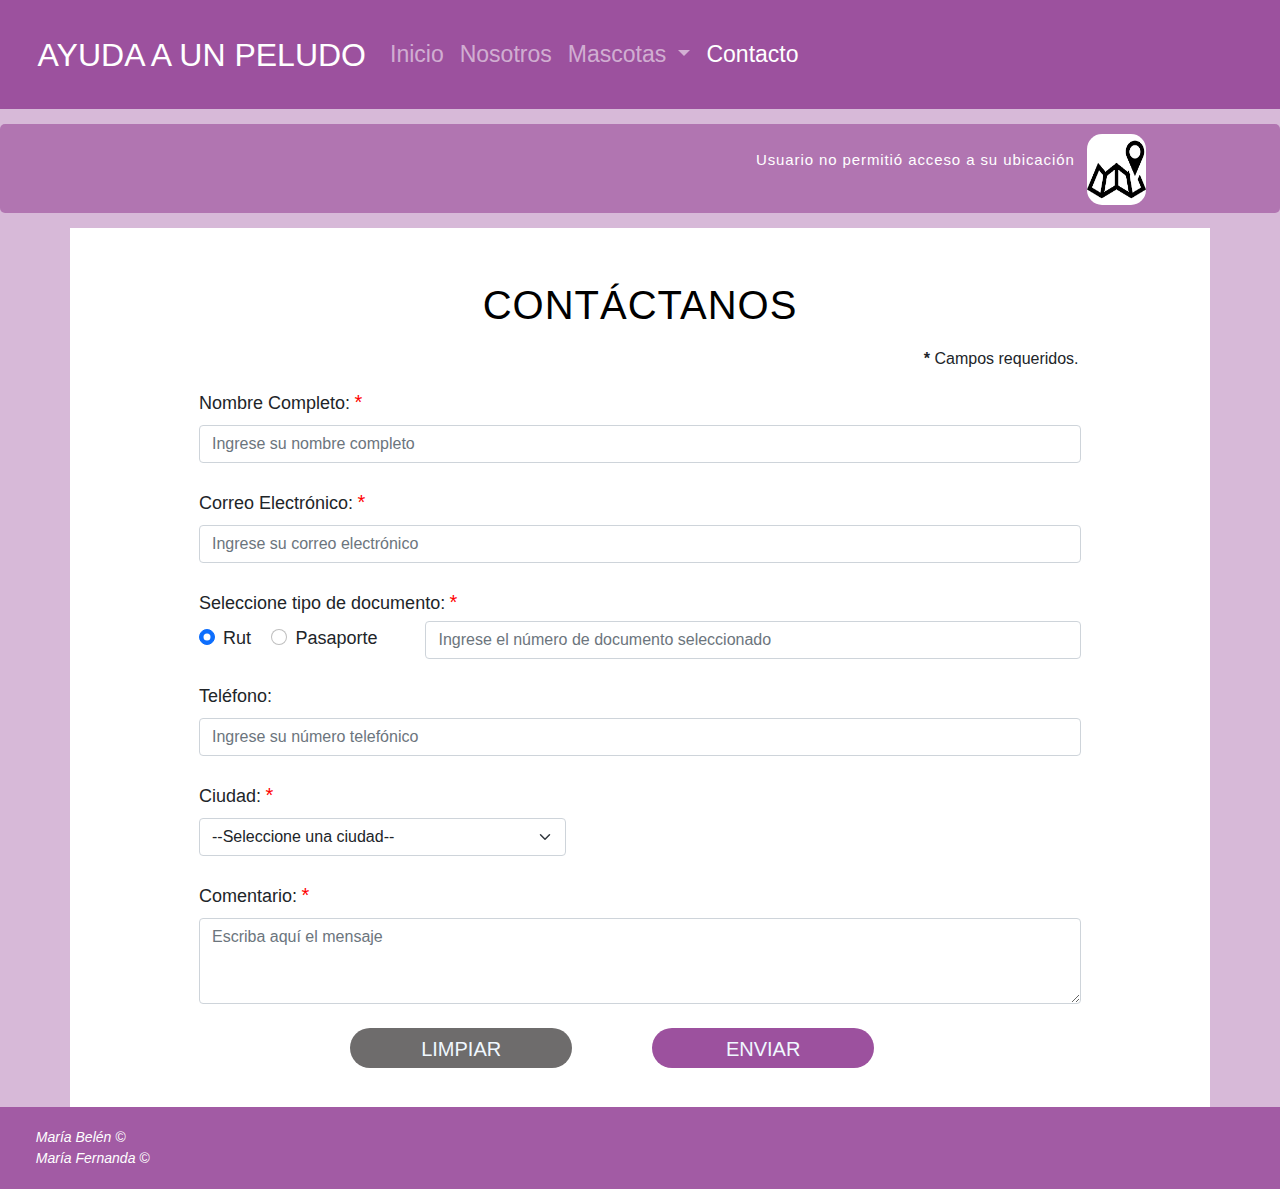
<file: views/contacto.html>
<!DOCTYPE html>
<html lang="en">
    <head>
        <meta charset="UTF-8">
        <title>Contacto</title>

        <!--Importar bootstrap-->
        <link rel="stylesheet" href="../resource/bootstrap-5.0.0/css/bootstrap.min.css">
        <script src="../resource/bootstrap-5.0.0/js/bootstrap.min.js"></script>
        
        <!--Hoja de estilos propia-->
        <link rel="stylesheet" href="../resource/style/styles.css">

        <!--Importar jQuery-->
        <script src="../resource/jQuery-3.6.0/jQuery-3.6.0.js"></script>

        <!--Importar validaciones js-->
        <script src="../resource/js/validacionCampos.js"></script>

        <!--Importar pluguin validación-->
        <script src="../resource/jQuery-3.6.0/jQuery-validation.js"></script>

        <!--Importar validaciones con pluguin Validate de jQuery-->
        <script src="../resource/js/validacion_jQuery_Validate.js"></script>

        <!--Importar hoja de js climatología-geolocalización propia-->
        <script src="../resource/js/geolocalizacion_clima.js"></script>

    </head>
    <body class="bg-fondo">
        <!--Barra navegadora-->
        <nav class="navbar navbar-expand-lg navbar-dark bg-nav">
            <div class="container-fluid">
                <a class="navbar-brand titulo" href="index.html">AYUDA A UN PELUDO</a>
                <button class="navbar-toggler" type="button" data-bs-toggle="collapse" data-bs-target="#navbarSupportedContent" aria-controls="navbarSupportedContent" aria-expanded="false" aria-label="Toggle navigation">
                    <span class="navbar-toggler-icon"></span>
                </button>
                <div class="collapse navbar-collapse" id="navbarSupportedContent">
                    <ul class="navbar-nav me-auto mb-2 mb-lg-0">
                        <li class="nav-item">
                            <a class="nav-link" aria-current="page" href="index.html">Inicio</a>
                        </li>
                        <li class="nav-item">
                            <a class="nav-link" href="nosotros.html">Nosotros</a>
                        </li>
                        <li class="nav-item dropdown">
                            <a class="nav-link dropdown-toggle" href="#" id="navbarDropdown" role="button" data-bs-toggle="dropdown" aria-expanded="false">
                            Mascotas
                            </a>
                            <ul class="dropdown-menu navbar-dark bg-nav2" aria-labelledby="navbarDropdown">
                                <li><a class="dropdown-item" href="../views/cats/gatos.html">Gatos</a></li>
                                <li><a class="dropdown-item" href="../views/dogs/perros.html">Perros</a></li>
                            </ul>
                        </li>
                        <li class="nav-item">
                            <a class="nav-link active" href="contacto.html">Contacto</a>
                        </li>
                    </ul>
                </div>
            </div>
        </nav>
        <!--Mostrar detalles del clima-->
        <div class="clima_actual" id="clima_div">
            <div class="row">
                <div class="col-1 col-md-6"></div>
                <div class="col-8 col-md-4 mx-0 px-0 parrafos_lineales">
                    <p id="clima" class="p_clima"></p>
                </div>
                <div class="col-3 col-md-1">
                    <img src="../resource/icons/default.jpg" class="icono_clima" id="icon">
                </div>
            </div>
        </div>
        <!--Mensaje error en caso de no acceso a geolocalización-->
        <div class="error_clima" id="error_clima_div">
            <div class="row">
                <div class="col-1 col-md-6"></div>
                <div class="col-8 col-md-4 mx-0 px-0 parrafos_lineales">
                    <p id="mensaje_error_clima" class="p_error_clima"></p>
                </div>
                <div class="col-3 col-md-1">
                    <img src="../resource/icons/gps.png" class="icono_clima">
                </div>
            </div>
        </div>
        <!--Cuerpo de la página-->
        <section class="container fondo-container">
            <!--Cabecera titulo principal de la vista-->
            <h1 class="h1"> CONTÁCTANOS </h1>
            <div class="row">
                <div class="col-9"></div>
                <div class="col-3">
                    <div class="d-inline-flex">
                        <p class="obligatorio-indicaciones text-end"> <b>*</b> Campos requeridos.</p>
                    </div>
                </div>
            </div>
            <!--Contenedor-->
            <div class="contenedor">
                <div class="row">
                    <div class="col-1 col-md-1"></div>
                    <div class="col-10 col-md-10">
                        <form id="formulario" name="formulario" action="http://www.colex.cl/duoc/cargaData.php" method="POST">
                            <input type="hidden" id="url" name="url"value="http://www.google.cl">
                            <!--Nombre -->
                            <div class="form-group">
                                <label for="nombre" class="form-label"> Nombre Completo: </label>
                                <label class="obligatorio">*</label> <br>
                                <input type="text" class="form-control" id="nombre" name="nombre" placeholder="Ingrese su nombre completo" >
                            </div>
                            <br>
                            <!--Email -->
                            <div class="form-group">
                                <label for="correo" class="form-label"> Correo Electrónico: </label>
                                <label class="obligatorio">*</label> <br>
                                <input type="email" class="form-control" id="email" name="correo" placeholder="Ingrese su correo electrónico" >
                            </div>
                            <br>
                            
                            <!--rut o pasaporte-->
                            <div>
                                <label for="documento">Seleccione tipo de documento:</label>
                                <label class="obligatorio">*</label> <br>
                                <div class="row">
                                    <div class="col-12 col-lg-3">
                                        <div class="form-check form-check-inline mt-2">
                                            <input class="form-check-input" type="radio" name="tipo_documento" id="rut" checked value="rut">
                                            <label class="form-check-label" for="rut">
                                                Rut
                                            </label>
                                        </div>
                                        <div class="form-check form-check-inline">
                                            <input class="form-check-input" type="radio" name="tipo_documento" id="pasaporte" value="pasaporte">
                                            <label class="form-check-label" for="pasaporte">
                                                Pasaporte
                                            </label>
                                        </div>
                                    </div>
                                    <div class="col-12 col-lg-9 mt-1">
                                        <input type="text" class="form-control" id="documento" name="documento" placeholder="Ingrese el número de documento seleccionado" value="">
                                    </div>
                                </div> 
                            </div>
                            <br>
                            <!--Teléfono-->
                            <div class="form-group">
                                <label for="telefono" class="form-label">Teléfono:</label>
                                <input type="tel" class="form-control" id="telefono" name="telefono" placeholder="Ingrese su número telefónico">
                            </div>
                            <br>
                            <!--Ciudad-->
                            <div class="col-md-5">
                                <label for="ciudad" class="form-label">Ciudad:</label>
                                <label class="obligatorio">*</label> <br>
                                <select class="form-select select" id="ciudad" name="ciudad" onblur="validaCampo('ciudad')">
                                    <option selected value="">--Seleccione una ciudad--</option>
                                    <option value="Santiago">Santiago</option>
                                    <option value="Melipilla">Melipilla</option>
                                    <option value="Concepcion">Concepcion</option>
                                    <option value="Viña del mar">Viña del mar</option>
                                    <option value="La serena">La serena</option>
                                    <option value="Talca">Talca</option>
                                    <option value="Otra ciudad">Otra ciudad</option>
                                </select>
                            </div>
                            <br>

                            <!--Comentario-->
                            <div class="form-group">
                                <label for="comentario" class="form-label">Comentario:</label> 
                                <label class="obligatorio">*</label>
                                <textarea class="form-control textarea" id="comentario" name="comentario" rows="3" placeholder="Escriba aquí el mensaje"></textarea>
                            </div>
                            
                            <!--Botones-->
                            <div class="row mt-4">
                                <div class="col-1 col-lg-2"></div>
                                <div class="col-5 col-lg-4">
                                    <button type="reset" class="btn cancelar">
                                        LIMPIAR
                                    </button>
                                </div>
                                <div class="col-5 col-lg-4">
                                    <button type="submit" class="btn enviar">ENVIAR</button> 
                                </div>
                            </div>
                        </form>
                    </div>
                </div>
            </div>
        </section>
        <!--Pie de página con los integrantes del equipo-->
        <footer>
            <p> 
                <ul class="integrantes">
                    <li> <i>  María Belén &COPY; </i> </li>
                    <li> <i>  María Fernanda &COPY; </i> </li>
                </ul>
            </p>
        </footer>
    </body>
</html>
</file>
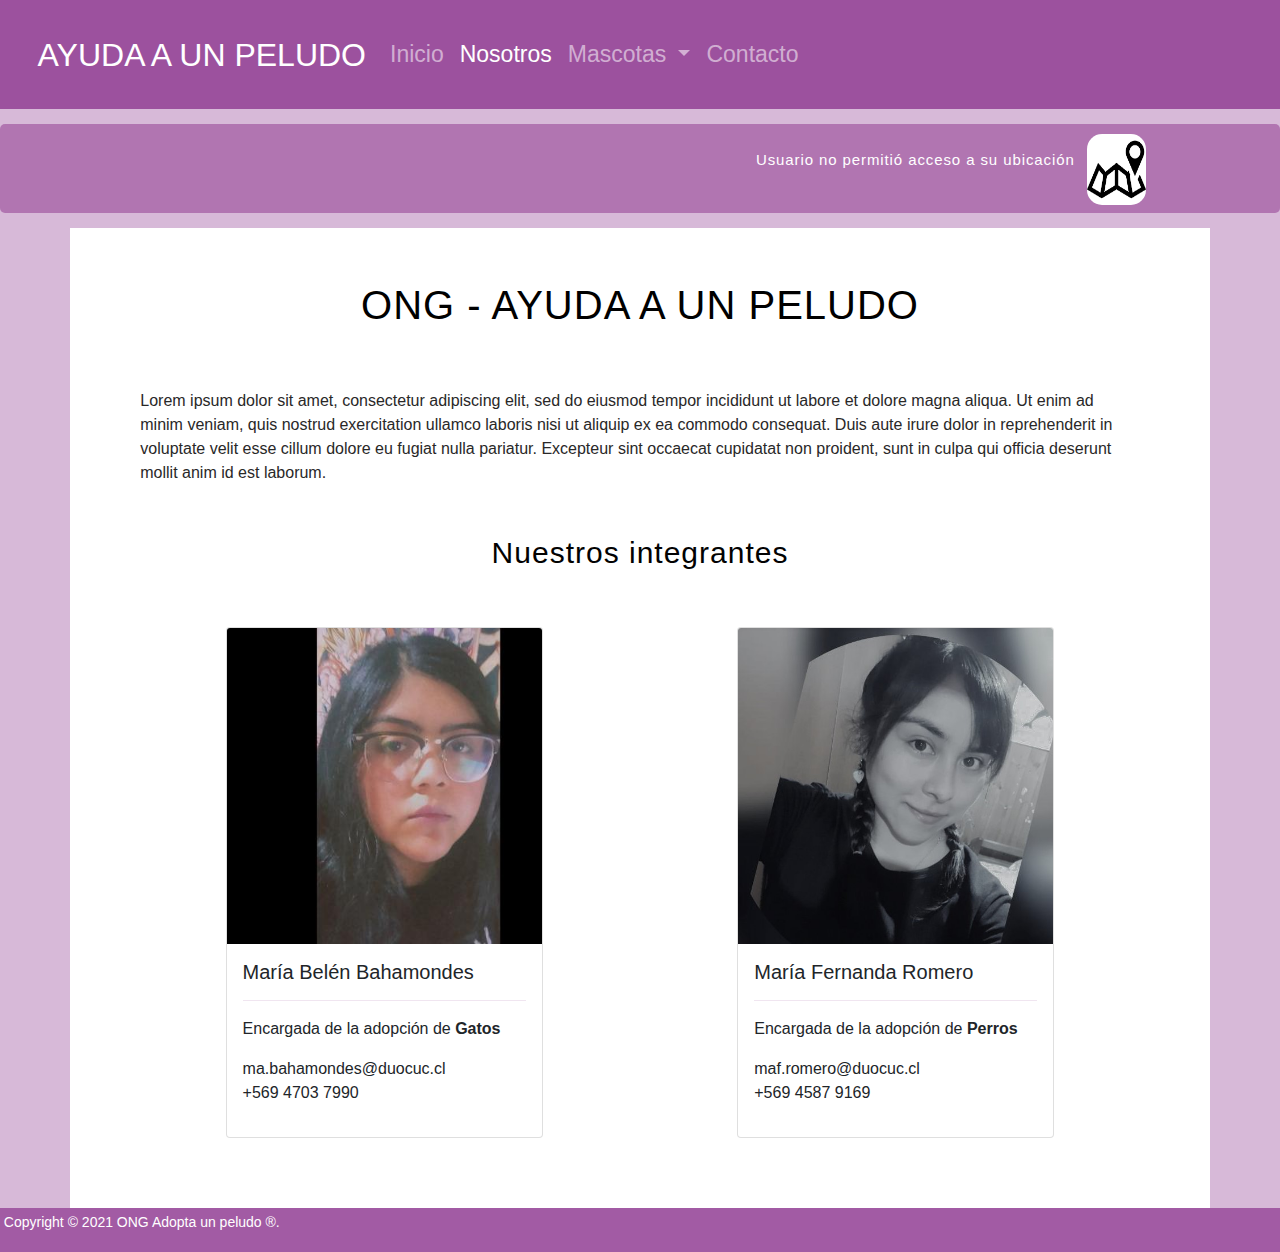
<file: views/nosotros.html>
<!DOCTYPE html>
<html lang="en">
    <head>
        <meta charset="UTF-8">
        <title>Nosotros</title>

        <!--Importar bootstrap-->
        <link rel="stylesheet" href="../resource/bootstrap-5.0.0/css/bootstrap.min.css">
        <script src="../resource/bootstrap-5.0.0/js/bootstrap.min.js"></script>

        <!--Hoja de estilos propia-->
        <link rel="stylesheet" href="../resource/style/styles.css">

        <!--Importar jQuery-->
        <script src="../resource/jQuery-3.6.0/jQuery-3.6.0.js"></script>

        <!--Importar hoja de js propia-->
        <script src="../resource/js/geolocalizacion_clima.js"></script>

    </head>
    <body class="bg-fondo">
        <!--Barra navegadora-->
        <nav class="navbar navbar-expand-lg navbar-dark bg-nav">
            <div class="container-fluid">
                <a class="navbar-brand titulo" href="index.html">AYUDA A UN PELUDO</a>
                <button class="navbar-toggler" type="button" data-bs-toggle="collapse" data-bs-target="#navbarSupportedContent" aria-controls="navbarSupportedContent" aria-expanded="false" aria-label="Toggle navigation">
                    <span class="navbar-toggler-icon"></span>
                </button>
                <div class="collapse navbar-collapse" id="navbarSupportedContent">
                    <ul class="navbar-nav me-auto mb-2 mb-lg-0">
                        <li class="nav-item">
                            <a class="nav-link" aria-current="page" href="index.html">Inicio</a>
                        </li>
                        <li class="nav-item">
                            <a class="nav-link active" href="nosotros.html">Nosotros</a>
                        </li>
                        <li class="nav-item dropdown">
                            <a class="nav-link dropdown-toggle" href="#" id="navbarDropdown" role="button" data-bs-toggle="dropdown" aria-expanded="false">
                            Mascotas
                            </a>
                            <ul class="dropdown-menu navbar-dark bg-nav2" aria-labelledby="navbarDropdown">
                                <li><a class="dropdown-item" href="../views/cats/gatos.html">Gatos</a></li>
                                <li><a class="dropdown-item" href="../views/dogs/perros.html">Perros</a></li>
                            </ul>
                        </li>
                        <li class="nav-item">
                            <a class="nav-link" href="contacto.html">Contacto</a>
                        </li>
                    </ul>
                </div>
            </div>
        </nav>
        <!--Mostrar detalles del clima-->
        <div class="clima_actual" id="clima_div">
            <div class="row">
                <div class="col-1 col-md-6"></div>
                <div class="col-8 col-md-4 mx-0 px-0 parrafos_lineales">
                    <p id="clima" class="p_clima"></p>
                </div>
                <div class="col-3 col-md-1">
                    <img src="../resource/icons/default.jpg" class="icono_clima" id="icon">
                </div>
            </div>
        </div>
        <!--Mensaje error en caso de no acceso a geolocalización-->
        <div class="error_clima" id="error_clima_div">
            <div class="row">
                <div class="col-1 col-md-6"></div>
                <div class="col-8 col-md-4 mx-0 px-0 parrafos_lineales">
                    <p id="mensaje_error_clima" class="p_error_clima"></p>
                </div>
                <div class="col-3 col-md-1">
                    <img src="../resource/icons/gps.png" class="icono_clima">
                </div>
            </div>
        </div>
        <!--Cuerpo de la página-->
        <section class="container fondo-container">
            <!--Cabecera titulo principal de la vista-->
            <h1 class="h1"> ONG - AYUDA A UN PELUDO</h1>
            
            <!--Cuerpo del documento-->
            <div class="fondo-container">
                <!--Descripción de la sección-->
                <div class="descripcion">
                    <p class="font">Lorem ipsum dolor sit amet, consectetur adipiscing elit, sed do eiusmod tempor incididunt ut labore et dolore magna aliqua.
                        Ut enim ad minim veniam, quis nostrud exercitation ullamco laboris nisi ut aliquip ex ea commodo consequat. 
                        Duis aute irure dolor in reprehenderit in voluptate velit esse cillum dolore eu fugiat nulla pariatur. 
                        Excepteur sint occaecat cupidatat non proident, sunt in culpa qui officia deserunt mollit anim id est laborum.
                    </p>
                </div>

                <!--Listado de colaboradores-->
                <div>
                    <h2 class="h2">Nuestros integrantes</h2>
                    <div class="row">
                        <div class="col-1 col-md-1"></div>
                        <div class="col-5 col-md-4 mt-5">
                            <div class="card ">
                                <img src="../resource/img/AdopcionGatos.jpg" class="card-img-top" alt="Encargada adopción de gatos">
                                <div class="card-body">
                                    <h5 class="card-title">María Belén Bahamondes</h5>
                                    <hr class="card-separacion">
                                    <p class="card-text">
                                        Encargada de la adopción de <b>Gatos</b>
                                    </p>
                                    <p class="card-text-contacto">
                                        ma.bahamondes@duocuc.cl <br>
                                        +569 4703 7990
                                    </p>
                                </div>
                            </div>
                        </div>
                        <div class="col-1 col-md-2"></div>
                        <div class="col-5 col-md-4 mt-5 ">
                            <div class="card">
                                <img src="../resource/img/Encargada_adopcion_perros.jpg" class="card-img-top" alt="Encargada adopción de perros">
                                <div class="card-body">
                                    <h5 class="card-title">María Fernanda Romero</h5>
                                    <hr class="card-separacion">
                                    <p class="card-text">
                                        Encargada de la adopción de <b>Perros</b>
                                    </p>
                                    <p class="card-text-contacto">
                                        maf.romero@duocuc.cl <br>
                                        +569 4587 9169
                                    </p>
                                </div>
                            </div>
                        </div>
                    </div>
                </div>
            </div>
        </section>
        <!--Pie de página con los integrantes del equipo-->
        <footer>
            <p class="integrantes"> 
                Copyright &copy; 2021 ONG Adopta un peludo &#0174;.
            </p>
        </footer>
    </body>
</html>
</file>
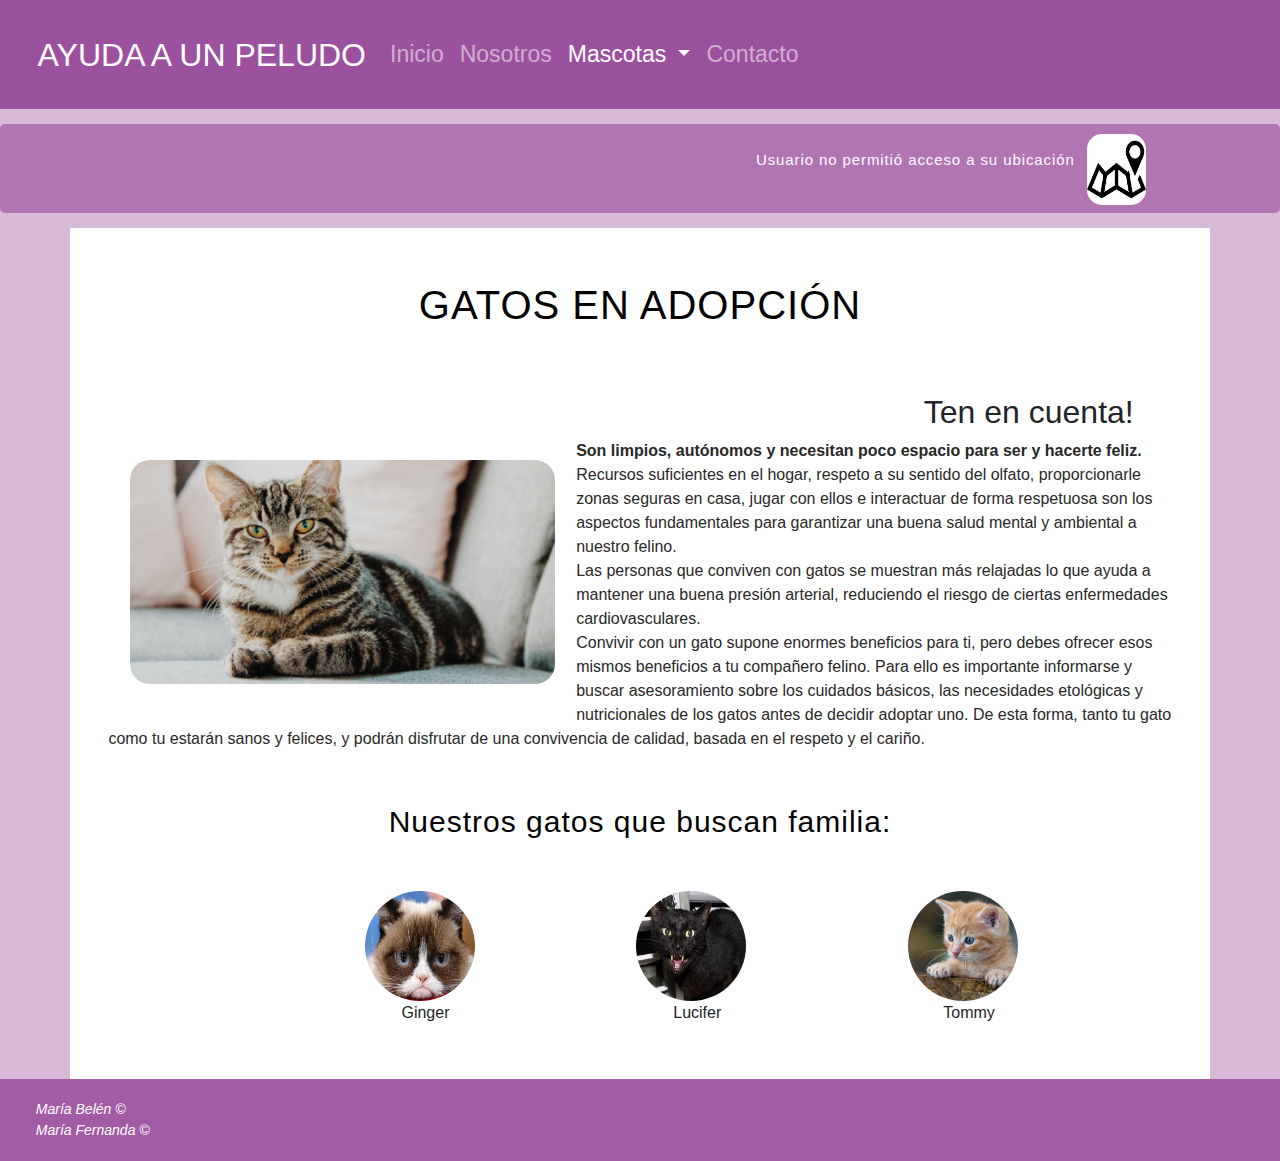
<file: views/cats/gatos.html>
<!DOCTYPE html>
<html lang="en">
    <head>
        <meta charset="UTF-8">
        <title>Gatos - Adopción</title>

        <!--Importar bootstrap-->
        <link rel="stylesheet" href="../../resource/bootstrap-5.0.0/css/bootstrap.min.css">
        <script src="../../resource/bootstrap-5.0.0/js/bootstrap.min.js"></script>

        <!--Hoja de estilos propia-->
        <link rel="stylesheet" href="../../resource/style/styles.css">

        <!--Importar jQuery-->
        <script src="../../resource/jQuery-3.6.0/jQuery-3.6.0.js"></script>

        <!--Importar hoja de js propia-->
        <script src="../../resource/js/geolocalizacion_clima.js"></script>

    </head>
    <body class="bg-fondo">
        <!--Barra navegadora-->
        <nav class="navbar navbar-expand-lg navbar-dark bg-nav">
            <div class="container-fluid">
                <a class="navbar-brand titulo" href="../index.html">AYUDA A UN PELUDO</a>
                <button class="navbar-toggler" type="button" data-bs-toggle="collapse" data-bs-target="#navbarSupportedContent" aria-controls="navbarSupportedContent" aria-expanded="false" aria-label="Toggle navigation">
                    <span class="navbar-toggler-icon"></span>
                </button>
                <div class="collapse navbar-collapse" id="navbarSupportedContent">
                    <ul class="navbar-nav me-auto mb-2 mb-lg-0">
                        <li class="nav-item">
                            <a class="nav-link" aria-current="page" href="../index.html">Inicio</a>
                        </li>
                        <li class="nav-item">
                            <a class="nav-link" href="../nosotros.html">Nosotros</a>
                        </li>
                        <li class="nav-item dropdown">
                            <a class="nav-link dropdown-toggle active" href="#" id="navbarDropdown" role="button" data-bs-toggle="dropdown" aria-expanded="false">
                            Mascotas
                            </a>
                            <ul class="dropdown-menu navbar-dark bg-nav2" aria-labelledby="navbarDropdown">
                                <li><a class="dropdown-item" href="gatos.html">Gatos</a></li>
                                <li><a class="dropdown-item" href="../dogs/perros.html">Perros</a></li>
                            </ul>
                        </li>
                        <li class="nav-item">
                            <a class="nav-link" href="../contacto.html">Contacto</a>
                        </li>
                    </ul>
                </div>
            </div>
        </nav>
        <!--Mostrar detalles del clima-->
        <div class="clima_actual" id="clima_div">
            <div class="row">
                <div class="col-1 col-md-6"></div>
                <div class="col-8 col-md-4 mx-0 px-0 parrafos_lineales">
                    <p id="clima" class="p_clima"></p>
                </div>
                <div class="col-3 col-md-1">
                    <img src="../../resource/icons/default.jpg" class="icono_clima" id="icon_g">
                </div>
            </div>
        </div>
        <!--Mensaje error en caso de no acceso a geolocalización-->
        <div class="error_clima" id="error_clima_div">
            <div class="row">
                <div class="col-1 col-md-6"></div>
                <div class="col-8 col-md-4 mx-0 px-0 parrafos_lineales">
                    <p id="mensaje_error_clima" class="p_error_clima"></p>
                </div>
                <div class="col-3 col-md-1">
                    <img src="../../resource/icons/gps.png" class="icono_clima">
                </div>
            </div>
        </div>
        <section class="container fondo-container">
            <!--Cabecera titulo principal de la vista-->
            <h1 class="h1"> GATOS EN ADOPCIÓN</h1>
            <!--Descripción de la sección-->
            <div class="descripcion">
                <div class="row">
                    <div class="col-6 col-md-9"></div>
                    <div class="col-6 col-md-3">
                        <h2>Ten en cuenta!</h2>
                    </div>
                </div>
                <img src="../../resource/img/gato-intro.png" alt="gato" class="img-intro">
                <p class="font"><b>Son limpios, autónomos y necesitan poco espacio para ser y hacerte feliz.</b> <br>
                    Recursos suficientes en el hogar, respeto a su sentido del olfato, proporcionarle zonas
                    seguras en casa, jugar con ellos e interactuar de forma respetuosa son los aspectos 
                    fundamentales para garantizar una buena salud mental y ambiental a nuestro felino. <br>
                    Las personas que conviven con gatos se muestran más relajadas lo que ayuda a mantener 
                    una buena presión arterial, reduciendo el riesgo de ciertas enfermedades 
                    cardiovasculares. <br>
                    Convivir con un gato supone enormes beneficios para ti, pero debes ofrecer esos mismos 
                    beneficios a tu compañero felino. Para ello es importante informarse y buscar 
                    asesoramiento sobre los cuidados básicos, las necesidades etológicas y nutricionales
                    de los gatos antes de decidir adoptar uno. De esta forma, tanto tu gato como tu 
                    estarán sanos y felices, y podrán disfrutar de una convivencia de calidad, basada
                    en el respeto y el cariño. <br>
                </p>
            </div>
            <!--Listado de gatos buscan familia-->
            <div>
                <h2 class="h2 mb-5">Nuestros gatos  que buscan familia:</h2>
                <div class="row">
                    <div class="col-lg-2"> </div>
                    <div class="col-12 col-lg-3 text-center">
                        <a href="ginger.html" class="font">
                            <img src="../../resource/img/ginger.jpeg" alt="Adopción de gato ginger" title="Adopción de ginger" class="fotos-url">
                        </a>
                        <p class="ps-4">Ginger</p>
                    </div>
                    <div class="col-12 col-lg-3 text-center">
                        <a href="lucifer.html" class="font">
                            <img src="../../resource/img/lucifer.jpg" alt="Adopción de gato lucifer" title="Adopción de lucifer" class="fotos-url">
                        </a>
                        <p class="ps-4">Lucifer</p>
                    </div>
                    <div class="col-12 col-lg-3 text-center">
                        <a href="tommy.html" class="font">
                            <img src="../../resource/img/tommy.jpg" alt="Adopción de gato tommy" title="Adopción de tommy" class="fotos-url">
                        </a>
                        <p class="ps-4">Tommy</p>
                    </div>
                </div>
            </div>
        </section>
        <!--Pie de página con los integrantes del equipo-->
        <footer>
            <p> 
                <ul class="integrantes">
                    <li> <i>  María Belén &COPY; </i> </li>
                    <li> <i>  María Fernanda &COPY; </i> </li>
                </ul>
            </p>
        </footer>
    </body>
</html>
</file>
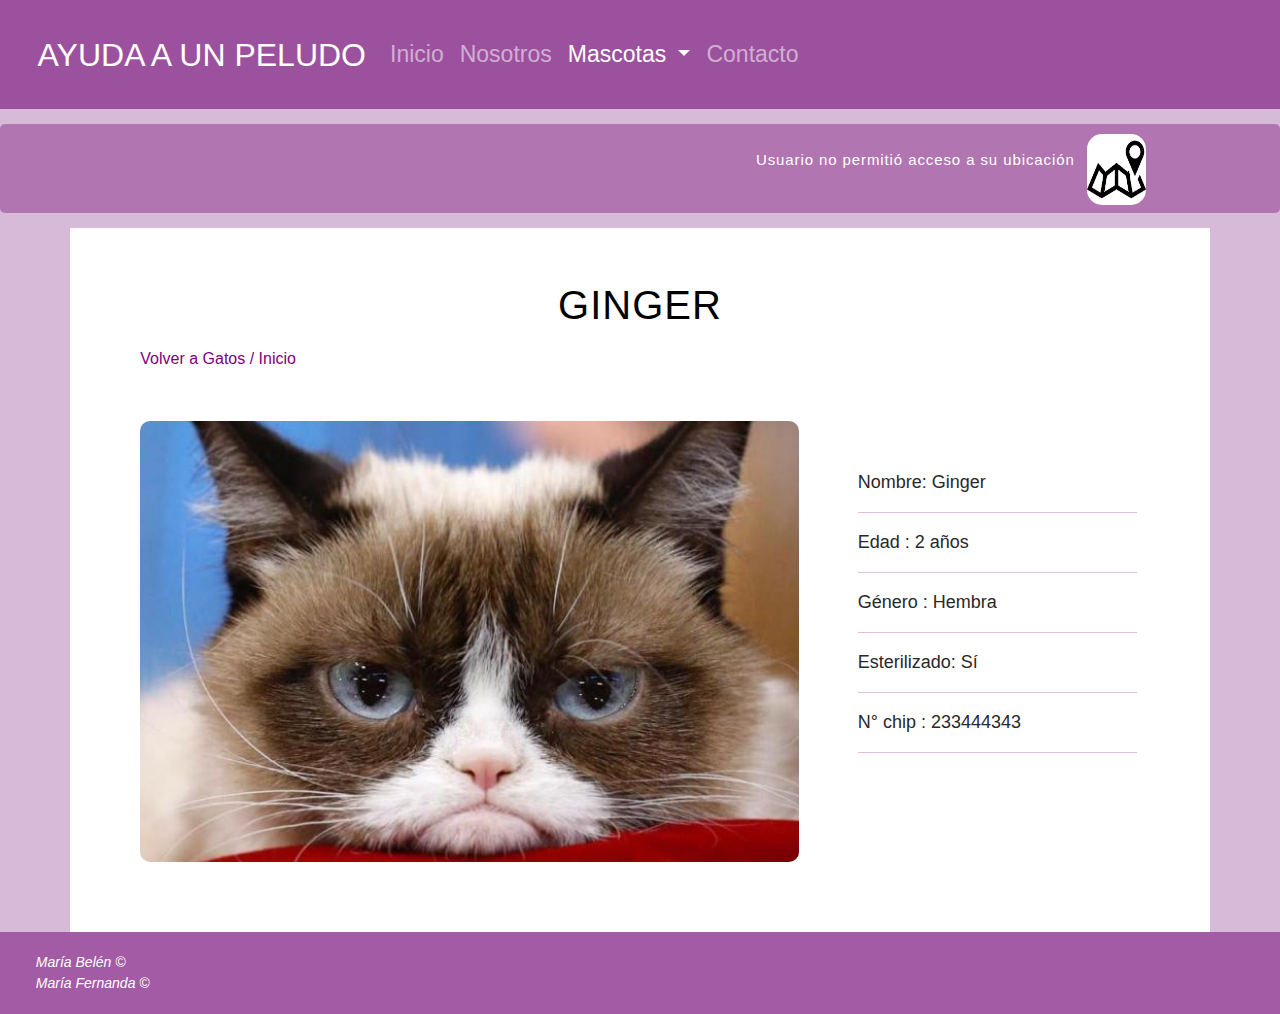
<file: views/cats/ginger.html>
<!DOCTYPE html>
<html lang="en">
    <head>
        <meta charset="UTF-8">
        <title>Ginger - Gatos</title>

        <!--Importar bootstrap-->
        <link rel="stylesheet" href="../../resource/bootstrap-5.0.0/css/bootstrap.min.css">
        <script src="../../resource/bootstrap-5.0.0/js/bootstrap.min.js"></script>

        <!--Hoja de estilos propia-->
        <link rel="stylesheet" href="../../resource/style/styles.css">

        <!--Importar jQuery-->
        <script src="../../resource/jQuery-3.6.0/jQuery-3.6.0.js"></script>

        <!--Importar hoja de js propia-->
        <script src="../../resource/js/geolocalizacion_clima.js"></script>

    </head>
    <body class="bg-fondo">
        <!--Barra navegadora-->
        <nav class="navbar navbar-expand-lg navbar-dark bg-nav">
            <div class="container-fluid">
                <a class="navbar-brand titulo" href="../index.html">AYUDA A UN PELUDO</a>
                <button class="navbar-toggler" type="button" data-bs-toggle="collapse" data-bs-target="#navbarSupportedContent" aria-controls="navbarSupportedContent" aria-expanded="false" aria-label="Toggle navigation">
                    <span class="navbar-toggler-icon"></span>
                </button>
                <div class="collapse navbar-collapse" id="navbarSupportedContent">
                    <ul class="navbar-nav me-auto mb-2 mb-lg-0">
                        <li class="nav-item">
                            <a class="nav-link" aria-current="page" href="../index.html">Inicio</a>
                        </li>
                        <li class="nav-item">
                            <a class="nav-link" href="../nosotros.html">Nosotros</a>
                        </li>
                        <li class="nav-item dropdown">
                            <a class="nav-link dropdown-toggle active" href="#" id="navbarDropdown" role="button" data-bs-toggle="dropdown" aria-expanded="false">
                            Mascotas
                            </a>
                            <ul class="dropdown-menu navbar-dark bg-nav2" aria-labelledby="navbarDropdown">
                                <li><a class="dropdown-item" href="gatos.html">Gatos</a></li>
                                <li><a class="dropdown-item" href="../dogs/perros.html">Perros</a></li>
                            </ul>
                        </li>
                        <li class="nav-item">
                            <a class="nav-link" href="../contacto.html">Contacto</a>
                        </li>
                    </ul>
                </div>
            </div>
        </nav>
        <!--Mostrar detalles del clima-->
        <div class="clima_actual" id="clima_div">
            <div class="row">
                <div class="col-1 col-md-6"></div>
                <div class="col-8 col-md-4 mx-0 px-0 parrafos_lineales">
                    <p id="clima" class="p_clima"></p>
                </div>
                <div class="col-3 col-md-1">
                    <img src="../../resource/icons/default.jpg" class="icono_clima" id="icon_g">
                </div>
            </div>
        </div>
        <!--Mensaje error en caso de no acceso a geolocalización-->
        <div class="error_clima" id="error_clima_div">
            <div class="row">
                <div class="col-1 col-md-6"></div>
                <div class="col-8 col-md-4 mx-0 px-0 parrafos_lineales">
                    <p id="mensaje_error_clima" class="p_error_clima"></p>
                </div>
                <div class="col-3 col-md-1">
                    <img src="../../resource/icons/gps.png" class="icono_clima">
                </div>
            </div>
        </div>
        <section class="container fondo-container">
            <!--Cabecera titulo principal de la vista-->
            <h1 class="h1"> GINGER </h1>
            <!--Cuerpo del documento-->
            <section class="fondo-container">
                <!--Botones para volver a las otras vistas-->
                <a href="gatos.html" class="enlace">Volver a Gatos /</a>
                <a href="../nosotros.html" class="enlace">Inicio</a>
            
                <!--Descripción del perro-->
                <div class="descripcion">
                    <div class="row">
                        <div class="col-12 col-lg-8">
                            <img src="../../resource/img/ginger.jpeg" alt="Adopción de gato Giger" title="Adopción de Ginger" class="mascota">
                        </div>
                        <div class="col-12 col-lg-4">
                            <ul class="font detalles">
                                <li>Nombre: Ginger</li> <hr>
                                <li>Edad : 2 años</li> <hr>
                                <li>Género : Hembra</li> <hr> 
                                <li>Esterilizado: Sí</li><hr>
                                <li>N° chip : 233444343</li> <hr>
                            </ul>
                        </div>
                    </div>
                </div> 
            </section>
        </section>
        <!--Pie de página con los integrantes del equipo-->
        <footer>
            <p> 
                <ul class="integrantes">
                    <li> <i>  María Belén &COPY; </i> </li>
                    <li> <i>  María Fernanda &COPY; </i> </li>
                </ul>
            </p>
        </footer>
    </body>
</html>
</file>
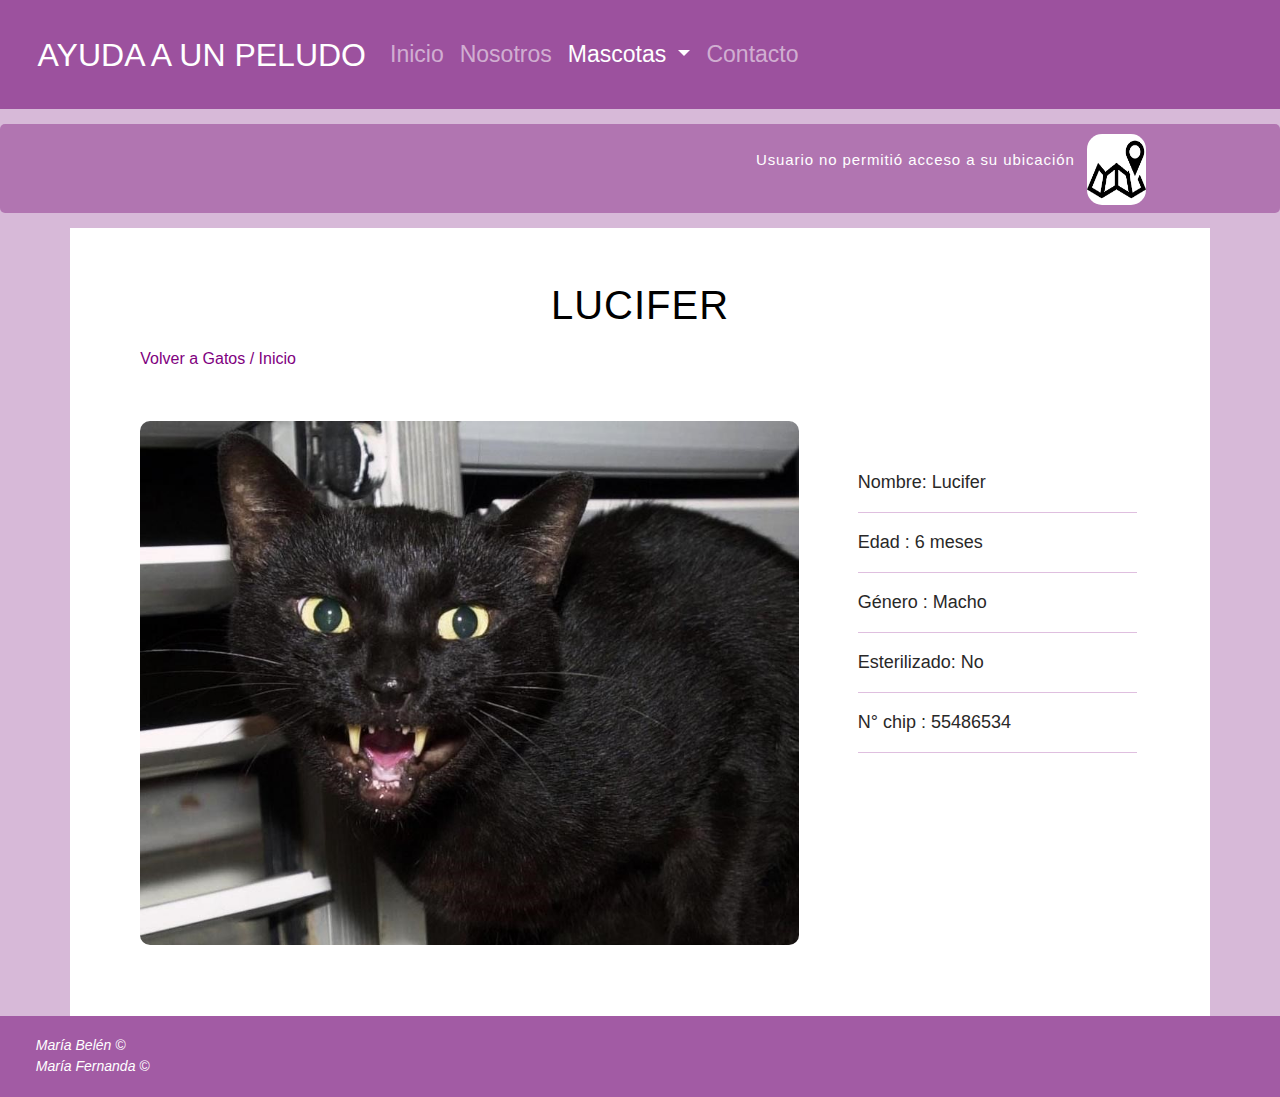
<file: views/cats/lucifer.html>
<!DOCTYPE html>
<html lang="en">
    <head>
        <meta charset="UTF-8">
        <title>Lucifer - Gatos</title>

        <!--Importar bootstrap-->
        <link rel="stylesheet" href="../../resource/bootstrap-5.0.0/css/bootstrap.min.css">
        <script src="../../resource/bootstrap-5.0.0/js/bootstrap.min.js"></script>

        <!--Hoja de estilos propia-->
        <link rel="stylesheet" href="../../resource/style/styles.css">

        <!--Importar jQuery-->
        <script src="../../resource/jQuery-3.6.0/jQuery-3.6.0.js"></script>

        <!--Importar hoja de js propia-->
        <script src="../../resource/js/geolocalizacion_clima.js"></script>

    </head>
    <body class="bg-fondo">
        <!--Barra navegadora-->
        <nav class="navbar navbar-expand-lg navbar-dark bg-nav">
            <div class="container-fluid">
                <a class="navbar-brand titulo" href="../index.html">AYUDA A UN PELUDO</a>
                <button class="navbar-toggler" type="button" data-bs-toggle="collapse" data-bs-target="#navbarSupportedContent" aria-controls="navbarSupportedContent" aria-expanded="false" aria-label="Toggle navigation">
                    <span class="navbar-toggler-icon"></span>
                </button>
                <div class="collapse navbar-collapse" id="navbarSupportedContent">
                    <ul class="navbar-nav me-auto mb-2 mb-lg-0">
                        <li class="nav-item">
                            <a class="nav-link" aria-current="page" href="../index.html">Inicio</a>
                        </li>
                        <li class="nav-item">
                            <a class="nav-link" href="../nosotros.html">Nosotros</a>
                        </li>
                        <li class="nav-item dropdown">
                            <a class="nav-link dropdown-toggle active" href="#" id="navbarDropdown" role="button" data-bs-toggle="dropdown" aria-expanded="false">
                            Mascotas
                            </a>
                            <ul class="dropdown-menu navbar-dark bg-nav2" aria-labelledby="navbarDropdown">
                                <li><a class="dropdown-item" href="gatos.html">Gatos</a></li>
                                <li><a class="dropdown-item" href="../dogs/perros.html">Perros</a></li>
                            </ul>
                        </li>
                        <li class="nav-item">
                            <a class="nav-link" href="../contacto.html">Contacto</a>
                        </li>
                    </ul>
                </div>
            </div>
        </nav>    
        <!--Mostrar detalles del clima-->
        <div class="clima_actual" id="clima_div">
        <div class="row">
            <div class="col-1 col-md-6"></div>
            <div class="col-8 col-md-4 mx-0 px-0 parrafos_lineales">
                <p id="clima" class="p_clima"></p>
            </div>
            <div class="col-3 col-md-1">
                <img src="../../resource/icons/default.jpg" class="icono_clima" id="icon_g">
            </div>
        </div>
    </div>
    <!--Mensaje error en caso de no acceso a geolocalización-->
    <div class="error_clima" id="error_clima_div">
        <div class="row">
            <div class="col-1 col-md-6"></div>
            <div class="col-8 col-md-4 mx-0 px-0 parrafos_lineales">
                <p id="mensaje_error_clima" class="p_error_clima"></p>
            </div>
            <div class="col-3 col-md-1">
                <img src="../../resource/icons/gps.png" class="icono_clima">
            </div>
        </div>
    </div>
    <!--Cuerpo de la página-->
        <section class="container fondo-container">
            <!--Cabecera titulo principal de la vista-->
            <h1 class="h1"> LUCIFER </h1>
            <!--Cuerpo del documento-->
            <section class="fondo-container">
                <!--Botones para volver a las otras vistas-->
                <a href="gatos.html" class="enlace">Volver a Gatos /</a>
                <a href="../nosotros.html" class="enlace">Inicio</a>
            
                <!--Descripción del perro-->
                <div class="descripcion">
                    <div class="row">
                        <div class="col-12 col-lg-8">
                            <img src="../../resource/img/lucifer.jpg" alt="Adopción de gato Lucifer" title="Adopción de Lucifer" class="mascota">
                        </div>
                        <div class="col-12 col-lg-4">
                            <ul class="font detalles">
                                <li>Nombre: Lucifer</li> <hr>
                                <li>Edad : 6 meses</li> <hr>
                                <li>Género : Macho</li> <hr>
                                <li>Esterilizado: No</li> <hr>
                                <li>N° chip : 55486534</li> <hr>
                            </ul>
                        </div>
                    </div>
                </div> 
            </section>
        </section>
        <!--Pie de página con los integrantes del equipo-->
        <footer>
            <p> 
                <ul class="integrantes">
                    <li> <i>  María Belén &COPY; </i> </li>
                    <li> <i>  María Fernanda &COPY; </i> </li>
                </ul>
            </p>
        </footer>
    </body>
</html>
</file>
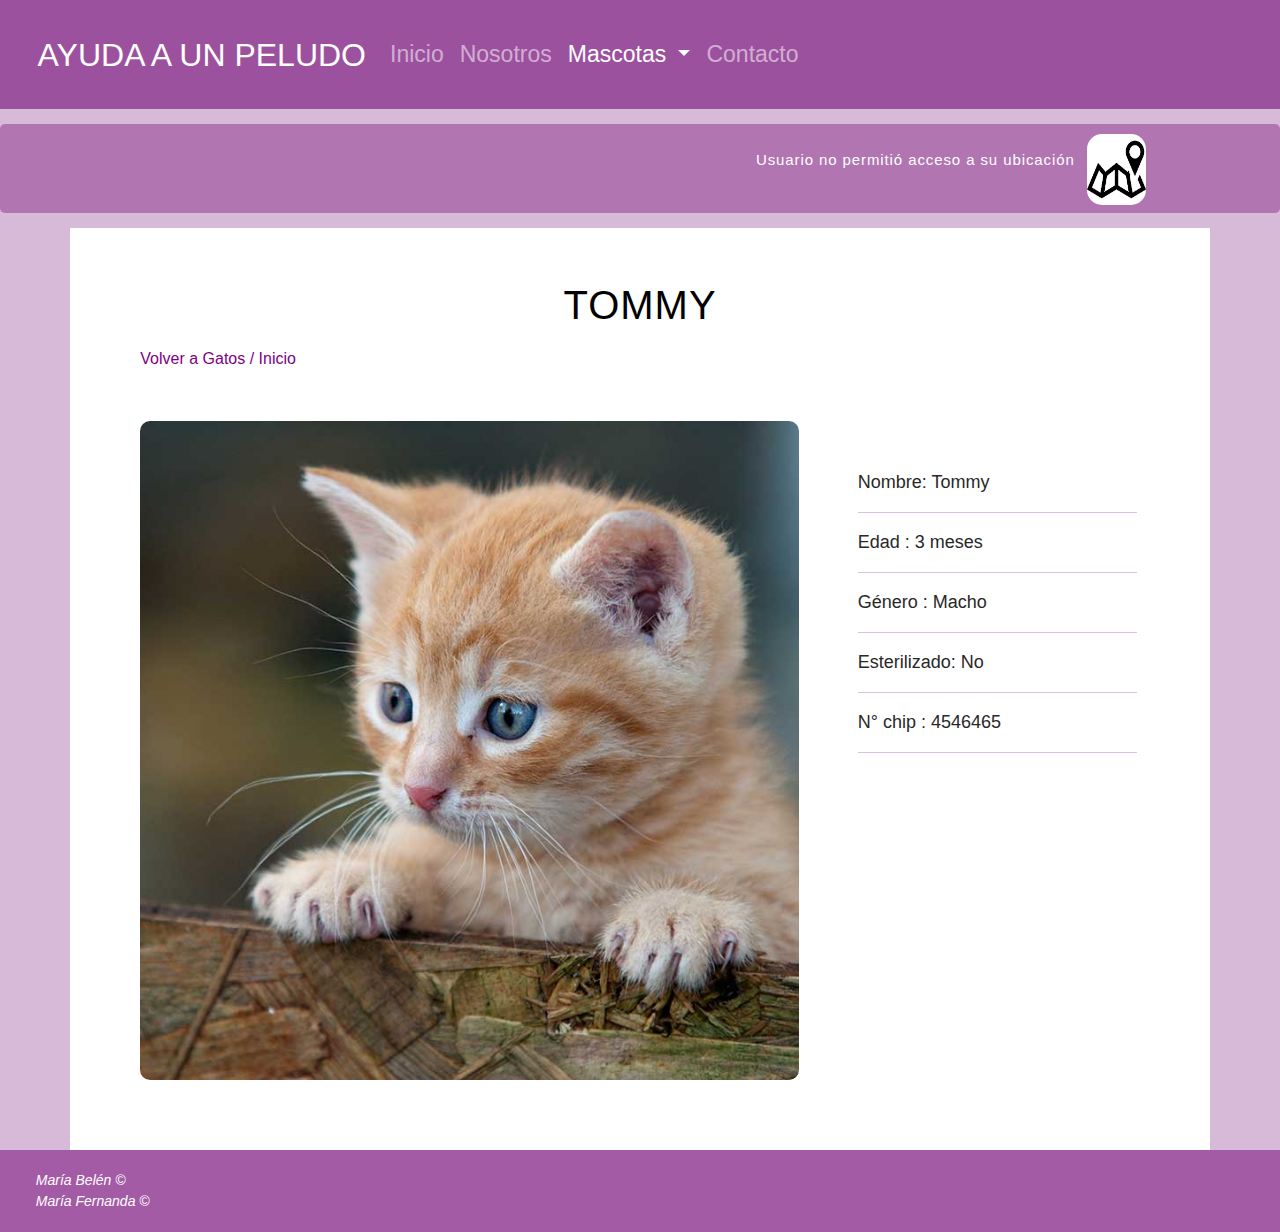
<file: views/cats/tommy.html>
<!DOCTYPE html>
<html lang="en">
    <head>
        <meta charset="UTF-8">
        <title>Tommy - Gatos</title>

        <!--Importar bootstrap-->
        <link rel="stylesheet" href="../../resource/bootstrap-5.0.0/css/bootstrap.min.css">
        <script src="../../resource/bootstrap-5.0.0/js/bootstrap.min.js"></script>

        <!--Hoja de estilos propia-->
        <link rel="stylesheet" href="../../resource/style/styles.css">

        <!--Importar jQuery-->
        <script src="../../resource/jQuery-3.6.0/jQuery-3.6.0.js"></script>

        <!--Importar hoja de js propia-->
        <script src="../../resource/js/geolocalizacion_clima.js"></script>

    </head>
    <body class="bg-fondo">
        <!--Barra navegadora-->
        <nav class="navbar navbar-expand-lg navbar-dark bg-nav">
            <div class="container-fluid">
                <a class="navbar-brand titulo" href="../index.html">AYUDA A UN PELUDO</a>
                <button class="navbar-toggler" type="button" data-bs-toggle="collapse" data-bs-target="#navbarSupportedContent" aria-controls="navbarSupportedContent" aria-expanded="false" aria-label="Toggle navigation">
                    <span class="navbar-toggler-icon"></span>
                </button>
                <div class="collapse navbar-collapse" id="navbarSupportedContent">
                    <ul class="navbar-nav me-auto mb-2 mb-lg-0">
                        <li class="nav-item">
                            <a class="nav-link" aria-current="page" href="../index.html">Inicio</a>
                        </li>
                        <li class="nav-item">
                            <a class="nav-link" href="../nosotros.html">Nosotros</a>
                        </li>
                        <li class="nav-item dropdown">
                            <a class="nav-link dropdown-toggle active" href="#" id="navbarDropdown" role="button" data-bs-toggle="dropdown" aria-expanded="false">
                            Mascotas
                            </a>
                            <ul class="dropdown-menu navbar-dark bg-nav2" aria-labelledby="navbarDropdown">
                                <li><a class="dropdown-item" href="gatos.html">Gatos</a></li>
                                <li><a class="dropdown-item" href="../dogs/perros.html">Perros</a></li>
                            </ul>
                        </li>
                        <li class="nav-item">
                            <a class="nav-link" href="../contacto.html">Contacto</a>
                        </li>
                    </ul>
                </div>
            </div>
        </nav>
            <!--Mostrar detalles del clima-->
            <div class="clima_actual" id="clima_div">
            <div class="row">
                <div class="col-1 col-md-6"></div>
                <div class="col-8 col-md-4 mx-0 px-0 parrafos_lineales">
                    <p id="clima" class="p_clima"></p>
                </div>
                <div class="col-3 col-md-1">
                    <img src="../../resource/icons/default.jpg" class="icono_clima" id="icon_g">
                </div>
            </div>
        </div>
        <!--Mensaje error en caso de no acceso a geolocalización-->
        <div class="error_clima" id="error_clima_div">
            <div class="row">
                <div class="col-1 col-md-6"></div>
                <div class="col-8 col-md-4 mx-0 px-0 parrafos_lineales">
                    <p id="mensaje_error_clima" class="p_error_clima"></p>
                </div>
                <div class="col-3 col-md-1">
                    <img src="../../resource/icons/gps.png" class="icono_clima">
                </div>
            </div>
        </div>
        <!--Cuerpo de la página-->
        <section class="container fondo-container">
            <!--Cabecera titulo principal de la vista-->
            <h1 class="h1"> TOMMY </h1>
            <!--Cuerpo del documento-->
            <section class="fondo-container">
                <!--Botones para volver a las otras vistas-->
                <a href="gatos.html" class="enlace">Volver a Gatos /</a>
                <a href="../nosotros.html" class="enlace">Inicio</a>
            
                <!--Descripción del perro-->
                <div class="descripcion">
                    <div class="row">
                        <div class="col-12 col-lg-8">
                            <img src="../../resource/img/tommy.jpg" alt="Adopción de gato Tommy" title="Adopción de Tommy" class="mascota">
                        </div>
                        <div class="col-12 col-lg-4">
                            <ul class="font detalles">
                                <li>Nombre: Tommy</li> <hr>
                                <li>Edad : 3 meses</li> <hr>
                                <li>Género : Macho</li> <hr>
                                <li>Esterilizado: No</li> <hr>
                                <li>N° chip : 4546465</li> <hr>
                            </ul>
                        </div>
                    </div>
                </div> 
            </section>
        </section>
        <!--Pie de página con los integrantes del equipo-->
        <footer>
            <p> 
                <ul class="integrantes">
                    <li> <i>  María Belén &COPY; </i> </li>
                    <li> <i>  María Fernanda &COPY; </i> </li>
                </ul>
            </p>
        </footer>
    </body>
</html>
</file>
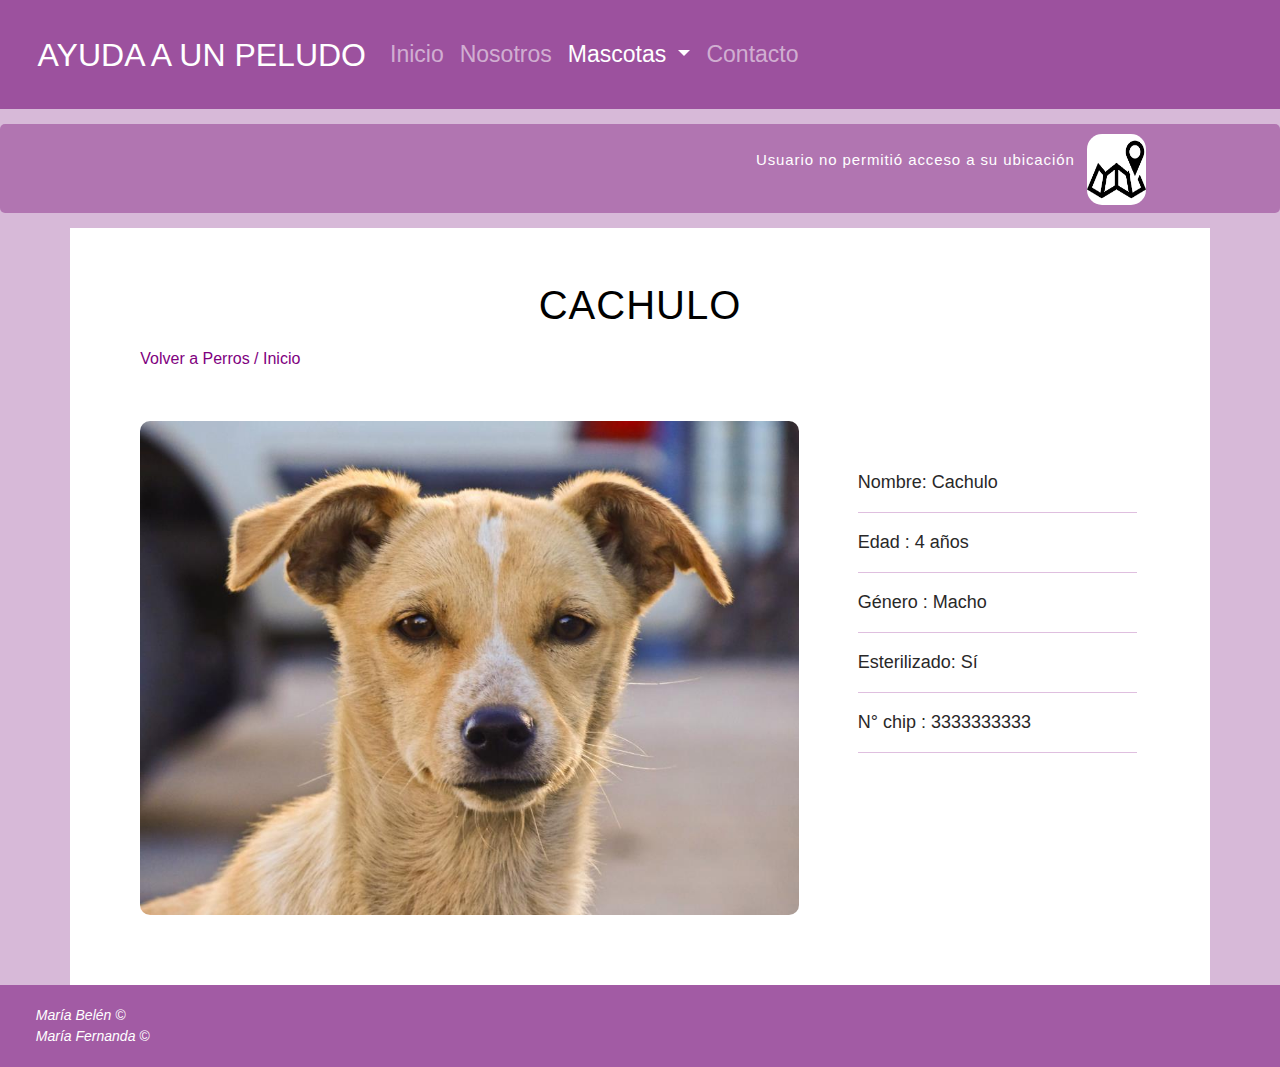
<file: views/dogs/cachulo.html>
<!DOCTYPE html>
<html lang="en">
    <head>
        <meta charset="UTF-8">
        <title>Cachulo - Perros</title>

        <!--Importar bootstrap-->
        <link rel="stylesheet" href="../../resource/bootstrap-5.0.0/css/bootstrap.min.css">
        <script src="../../resource/bootstrap-5.0.0/js/bootstrap.min.js"></script>

        <!--Hoja de estilos propia-->
        <link rel="stylesheet" href="../../resource/style/styles.css">

        <!--Importar jQuery-->
        <script src="../../resource/jQuery-3.6.0/jQuery-3.6.0.js"></script>

        <!--Importar hoja de js propia-->
        <script src="../../resource/js/geolocalizacion_clima.js"></script>

    </head>
    <body class="bg-fondo">
        <!--Barra navegadora-->
        <nav class="navbar navbar-expand-lg navbar-dark bg-nav">
            <div class="container-fluid">
                <a class="navbar-brand titulo" href="../index.html">AYUDA A UN PELUDO</a>
                <button class="navbar-toggler" type="button" data-bs-toggle="collapse" data-bs-target="#navbarSupportedContent" aria-controls="navbarSupportedContent" aria-expanded="false" aria-label="Toggle navigation">
                    <span class="navbar-toggler-icon"></span>
                </button>
                <div class="collapse navbar-collapse" id="navbarSupportedContent">
                    <ul class="navbar-nav me-auto mb-2 mb-lg-0">
                        <li class="nav-item">
                            <a class="nav-link" aria-current="page" href="../index.html">Inicio</a>
                        </li>
                        <li class="nav-item">
                            <a class="nav-link" href="../nosotros.html">Nosotros</a>
                        </li>
                        <li class="nav-item dropdown">
                            <a class="nav-link dropdown-toggle active" href="#" id="navbarDropdown" role="button" data-bs-toggle="dropdown" aria-expanded="false">
                            Mascotas
                            </a>
                            <ul class="dropdown-menu navbar-dark bg-nav2" aria-labelledby="navbarDropdown">
                                <li><a class="dropdown-item" href="../cats/gatos.html">Gatos</a></li>
                                <li><a class="dropdown-item" href="perros.html">Perros</a></li>
                            </ul>
                        </li>
                        <li class="nav-item">
                            <a class="nav-link" href="../contacto.html">Contacto</a>
                        </li>
                    </ul>
                </div>
            </div>
        </nav>
        <!--Mostrar detalles del clima-->
       <div class="clima_actual" id="clima_div">
           <div class="row">
               <div class="col-1 col-md-6"></div>
               <div class="col-8 col-md-4 mx-0 px-0 parrafos_lineales">
                   <p id="clima" class="p_clima"></p>
               </div>
               <div class="col-3 col-md-1">
                   <img src="../../resource/icons/default.jpg" class="icono_clima" id="icon_p">
               </div>
           </div>
       </div>
       <!--Mensaje error en caso de no acceso a geolocalización-->
       <div class="error_clima" id="error_clima_div">
           <div class="row">
               <div class="col-1 col-md-6"></div>
               <div class="col-8 col-md-4 mx-0 px-0 parrafos_lineales">
                   <p id="mensaje_error_clima" class="p_error_clima"></p>
               </div>
               <div class="col-3 col-md-1">
                   <img src="../../resource/icons/gps.png" class="icono_clima">
               </div>
           </div>
       </div>
       <!--Cuerpo de la página-->
        <section class="container fondo-container">
            <!--Cabecera titulo principal de la vista-->
            <h1 class="h1"> CACHULO </h1>
            <!--Cuerpo del documento-->
            <section class="fondo-container">
                <!--Botones para volver a las otras vistas-->
                <a href="perros.html" class="enlace">Volver a Perros /</a>
                <a href="../nosotros.html" class="enlace">Inicio</a>
            
                <!--Descripción del perro-->
                <div class="descripcion">
                    <div class="row">
                        <div class="col-12 col-lg-8">
                            <img src="../../resource/img/cachulo.jpeg" alt="Perro cachulo" title="Fotografía perro Cachulo" class="mascota">
                        </div>
                        <div class="col-12 col-lg-4">
                            <ul class="font detalles">
                                <li>Nombre: Cachulo</li> <hr>
                                <li>Edad : 4 años</li> <hr>
                                <li>Género : Macho</li> <hr>
                                <li>Esterilizado: Sí</li> <hr>
                                <li>N° chip : 3333333333</li> <hr>
                            </ul>
                        </div>
                    </div>
                </div> 
            </section>
        </section>
        <!--Pie de página con los integrantes del equipo-->
        <footer>
            <p> 
                <ul class="integrantes">
                    <li> <i>  María Belén &COPY; </i> </li>
                    <li> <i>  María Fernanda &COPY; </i> </li>
                </ul>
            </p>
        </footer>
    </body>
</html>
</file>
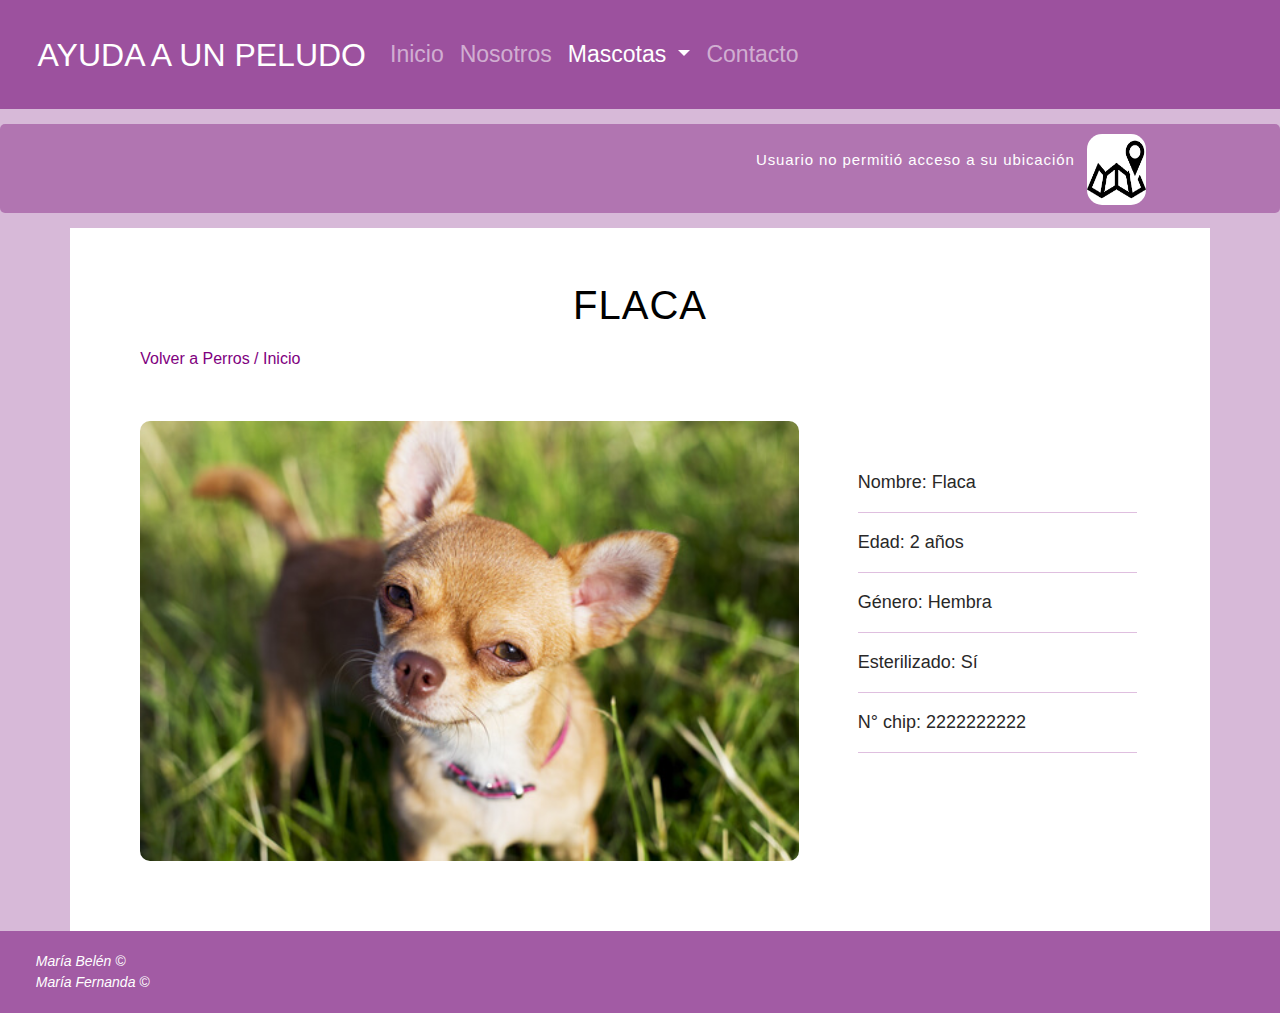
<file: views/dogs/flaca.html>
<!DOCTYPE html>
<html lang="en">
    <head>
        <meta charset="UTF-8">
        <title>Flaca - Perros</title>

        <!--Importar bootstrap-->
        <link rel="stylesheet" href="../../resource/bootstrap-5.0.0/css/bootstrap.min.css">
        <script src="../../resource/bootstrap-5.0.0/js/bootstrap.min.js"></script>

        <!--Hoja de estilos propia-->
        <link rel="stylesheet" href="../../resource/style/styles.css">

        <!--Importar jQuery-->
        <script src="../../resource/jQuery-3.6.0/jQuery-3.6.0.js"></script>

        <!--Importar hoja de js propia-->
        <script src="../../resource/js/geolocalizacion_clima.js"></script>

    </head>
    <body class="bg-fondo">
        <!--Barra navegadora-->
        <nav class="navbar navbar-expand-lg navbar-dark bg-nav">
            <div class="container-fluid">
                <a class="navbar-brand titulo" href="../index.html">AYUDA A UN PELUDO</a>
                <button class="navbar-toggler" type="button" data-bs-toggle="collapse" data-bs-target="#navbarSupportedContent" aria-controls="navbarSupportedContent" aria-expanded="false" aria-label="Toggle navigation">
                    <span class="navbar-toggler-icon"></span>
                </button>
                <div class="collapse navbar-collapse" id="navbarSupportedContent">
                    <ul class="navbar-nav me-auto mb-2 mb-lg-0">
                        <li class="nav-item">
                            <a class="nav-link" aria-current="page" href="../index.html">Inicio</a>
                        </li>
                        <li class="nav-item">
                            <a class="nav-link" href="../nosotros.html">Nosotros</a>
                        </li>
                        <li class="nav-item dropdown">
                            <a class="nav-link dropdown-toggle active" href="#" id="navbarDropdown" role="button" data-bs-toggle="dropdown" aria-expanded="false">
                            Mascotas
                            </a>
                            <ul class="dropdown-menu navbar-dark bg-nav2" aria-labelledby="navbarDropdown">
                                <li><a class="dropdown-item" href="../cats/gatos.html">Gatos</a></li>
                                <li><a class="dropdown-item" href="perros.html">Perros</a></li>
                            </ul>
                        </li>
                        <li class="nav-item">
                            <a class="nav-link" href="../contacto.html">Contacto</a>
                        </li>
                    </ul>
                </div>
            </div>
        </nav>
        <!--Mostrar detalles del clima-->
       <div class="clima_actual" id="clima_div">
           <div class="row">
               <div class="col-1 col-md-6"></div>
               <div class="col-8 col-md-4 mx-0 px-0 parrafos_lineales">
                   <p id="clima" class="p_clima"></p>
               </div>
               <div class="col-3 col-md-1">
                   <img src="../../resource/icons/default.jpg" class="icono_clima" id="icon_p">
               </div>
           </div>
       </div>
       <!--Mensaje error en caso de no acceso a geolocalización-->
       <div class="error_clima" id="error_clima_div">
           <div class="row">
               <div class="col-1 col-md-6"></div>
               <div class="col-8 col-md-4 mx-0 px-0 parrafos_lineales">
                   <p id="mensaje_error_clima" class="p_error_clima"></p>
               </div>
               <div class="col-3 col-md-1">
                   <img src="../../resource/icons/gps.png" class="icono_clima">
               </div>
           </div>
       </div>
       <!--Cuerpo de la página-->
        <section class="container fondo-container">
            <!--Cabecera titulo principal de la vista-->
            <h1 class="h1"> FLACA </h1>
            <!--Cuerpo del documento-->
            <section class="fondo-container">
                <!--Botones para volver a las otras vistas-->
                <a href="perros.html" class="enlace">Volver a Perros /</a>
                <a href="../nosotros.html" class="enlace">Inicio</a>
            
                <!--Descripción del perro-->
                <div class="descripcion">
                    <div class="row">
                        <div class="col-12 col-lg-8">
                            <img src="../../resource/img/flaca.jpg" alt="Perro flaca" title="Fotografía perro Flaca" class="mascota">
                        </div>
                        <div class="col-12 col-lg-4">
                            <ul class="font detalles">
                                <li>Nombre: Flaca</li> <hr>
                                <li>Edad: 2 años</li> <hr> 
                                <li>Género: Hembra</li> <hr> 
                                <li>Esterilizado: Sí</li><hr>
                                <li>N° chip: 2222222222</li> <hr>
                            </ul>
                        </div>
                    </div>
                </div> 
            </section>
        </section>
        <!--Pie de página con los integrantes del equipo-->
        <footer>
            <p> 
                <ul class="integrantes">
                    <li> <i>  María Belén &COPY; </i> </li>
                    <li> <i>  María Fernanda &COPY; </i> </li>
                </ul>
            </p>
        </footer>
    </body>
</html>
</file>
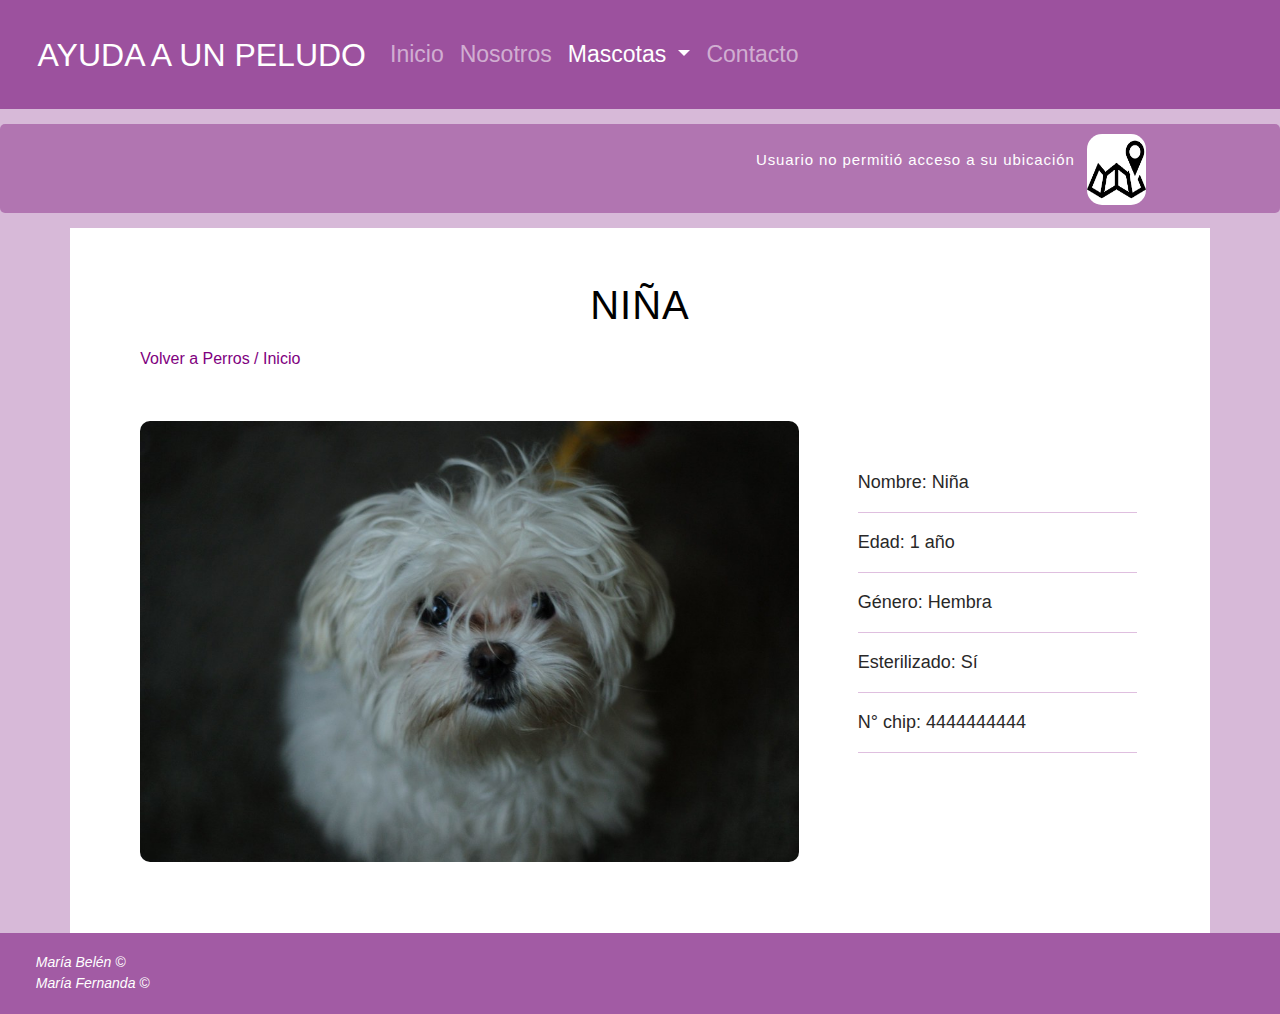
<file: views/dogs/ninna.html>
<!DOCTYPE html>
<html lang="en">
    <head>
        <meta charset="UTF-8">
        <title>Niña - Perros</title>

        <!--Importar bootstrap-->
        <link rel="stylesheet" href="../../resource/bootstrap-5.0.0/css/bootstrap.min.css">
        <script src="../../resource/bootstrap-5.0.0/js/bootstrap.min.js"></script>

        <!--Hoja de estilos propia-->
        <link rel="stylesheet" href="../../resource/style/styles.css">

        <!--Importar jQuery-->
        <script src="../../resource/jQuery-3.6.0/jQuery-3.6.0.js"></script>

        <!--Importar hoja de js propia-->
        <script src="../../resource/js/geolocalizacion_clima.js"></script>

    </head>
    <body class="bg-fondo">
        <!--Barra navegadora-->
        <nav class="navbar navbar-expand-lg navbar-dark bg-nav">
            <div class="container-fluid">
                <a class="navbar-brand titulo" href="../index.html">AYUDA A UN PELUDO</a>
                <button class="navbar-toggler" type="button" data-bs-toggle="collapse" data-bs-target="#navbarSupportedContent" aria-controls="navbarSupportedContent" aria-expanded="false" aria-label="Toggle navigation">
                    <span class="navbar-toggler-icon"></span>
                </button>
                <div class="collapse navbar-collapse" id="navbarSupportedContent">
                    <ul class="navbar-nav me-auto mb-2 mb-lg-0">
                        <li class="nav-item">
                            <a class="nav-link" aria-current="page" href="../index.html">Inicio</a>
                        </li>
                        <li class="nav-item">
                            <a class="nav-link" href="../nosotros.html">Nosotros</a>
                        </li>
                        <li class="nav-item dropdown">
                            <a class="nav-link dropdown-toggle active" href="#" id="navbarDropdown" role="button" data-bs-toggle="dropdown" aria-expanded="false">
                            Mascotas
                            </a>
                            <ul class="dropdown-menu navbar-dark bg-nav2" aria-labelledby="navbarDropdown">
                                <li><a class="dropdown-item" href="../cats/gatos.html">Gatos</a></li>
                                <li><a class="dropdown-item" href="perros.html">Perros</a></li>
                            </ul>
                        </li>
                        <li class="nav-item">
                            <a class="nav-link" href="../contacto.html">Contacto</a>
                        </li>
                    </ul>
                </div>
            </div>
        </nav>
        <!--Mostrar detalles del clima-->
       <div class="clima_actual" id="clima_div">
           <div class="row">
               <div class="col-1 col-md-6"></div>
               <div class="col-8 col-md-4 mx-0 px-0 parrafos_lineales">
                   <p id="clima" class="p_clima"></p>
               </div>
               <div class="col-3 col-md-1">
                   <img src="../../resource/icons/default.jpg" class="icono_clima" id="icon_p">
               </div>
           </div>
       </div>
       <!--Mensaje error en caso de no acceso a geolocalización-->
       <div class="error_clima" id="error_clima_div">
           <div class="row">
               <div class="col-1 col-md-6"></div>
               <div class="col-8 col-md-4 mx-0 px-0 parrafos_lineales">
                   <p id="mensaje_error_clima" class="p_error_clima"></p>
               </div>
               <div class="col-3 col-md-1">
                   <img src="../../resource/icons/gps.png" class="icono_clima">
               </div>
           </div>
       </div>
       <!--Cuerpo de la página-->
        <section class="container fondo-container">
            <!--Cabecera titulo principal de la vista-->
            <h1 class="h1"> NIÑA </h1>
            <!--Cuerpo del documento-->
            <section class="fondo-container">
                <!--Botones para volver a las otras vistas-->
                <a href="perros.html" class="enlace">Volver a Perros /</a>
                <a href="../nosotros.html" class="enlace">Inicio</a>
            
                <!--Descripción del perro-->
                <div class="descripcion">
                    <div class="row">
                        <div class="col-12 col-lg-8">
                            <img src="../../resource/img/niña.jpg" alt="Perro ninna" title="Fotografía perro Niña" class="mascota">
                        </div>
                        <div class="col-12 col-lg-4">
                            <ul class="font detalles">
                                <li>Nombre: Niña</li> <hr>
                                <li>Edad: 1 año</li> <hr>
                                <li>Género: Hembra</li> <hr>
                                <li>Esterilizado: Sí</li> <hr> 
                                <li>N° chip: 4444444444</li> <hr>
                            </ul>
                        </div>
                    </div>
                </div> 
            </section>
        </section>
        <!--Pie de página con los integrantes del equipo-->
        <footer>
            <p> 
                <ul class="integrantes">
                    <li> <i>  María Belén &COPY; </i> </li>
                    <li> <i>  María Fernanda &COPY; </i> </li>
                </ul>
            </p>
        </footer>
    </body>
</html>
</file>
<file: resource/style/styles.css>
body{
    font-family: sans-serif;
}

.nav-item{
    font-size: 23px;
}

.bg-nav{
    background-color: rgb(156, 81, 158);
    padding: 2%;
    font-size: 20px;
}

.bg-nav a:hover{
    background-color: rgb(217, 157, 219);
    border-radius: 10px;
}

.bg-nav2{
    background-color: rgb(156, 81, 158);
    padding: 2%;
    font-size: 20px;
    border-style: none;
}

.bg-nav2 li a{
    color: white;
}

.bg-nav2 a:hover{
    background-color: rgb(217, 157, 219);
    color: rgb(56, 51, 51);
}


.bg-fondo{
    background-color: rgba(156, 81, 158, 0.4);
}

.fondo-container{
    background-color:  white;
   
    padding: 3%;
    padding-top: 0%;
}

.imagen{
    width: 40%;
    height: 20%;
    padding: 45px;
    margin-top: 1%;
}

.control{
    background-color: rgba(156, 81, 158, 0.5);
    width: 40px;
    margin-top: 5%;
    height: 80%;
    color: black;
}

footer{
    color: white;
    background-color: rgba(156, 81, 158, 0.9);
    padding: 0.3%;
}

.integrantes{
    color: white;
    font-family: sans-serif;
    font-size: 14px;
}

ul{
    list-style: none;
}

.descripcion{
    margin-top: 5%;
}

.h1{
    letter-spacing: 1px;
    color: black;
    font-family: sans-serif;
    font-size: 40px;
    text-align: center;
    padding-top: 1%;
    padding-bottom: 1%;
    padding-top: 5%;
}

.h2{
    letter-spacing: 1px;
    color: rgb(2, 2, 2);
    font-family: sans-serif;
    font-size: 30px;
    text-align: center;
    margin-top: 5%;
}

.font{
    font-family: sans-serif;
    font-size: 16px;
    color: rgb(41, 40, 40);
    padding-top: 0%;
}

.font:hover{
    color: purple;
}

.fotos-url{
    width: 110px;
    height: 110px;
    border-radius: 100%;
    margin-top: 1%;
    margin-left: 5%;
}

a:link, a:visited, a:active{
    text-decoration:none;
}

.enviar{
    background-color: rgb(156, 81, 158);
    color: aliceblue;
    font-family: sans-serif;
    font-size: 20px;
    width: 80%;
    height: 40px;
    padding: 2%;
    border-radius: 20px;
    border-style: none;
}

.enviar2{
    background-color: rgb(156, 81, 158);
    color: aliceblue;
    font-family: sans-serif;
    font-size: 18px;
    width: 20%;
    padding: 2%;
    border-radius: 20px;
    border-style: none;
}

.cancelar{
    background-color: rgb(110, 108, 108);
    color: aliceblue;
    font-family: sans-serif;
    font-size: 20px;
    width: 80%;
    height: 40px;
    padding: 2%;
    border-radius: 20px;
    border-style: none;
}

.cancelar2{
    background-color: rgb(110, 108, 108);
    color: aliceblue;
    font-family: sans-serif;
    font-size: 18px;
    width: 20%;
    padding: 2%;
    border-radius: 20px;
    border-style: none;
}

.enviar:hover, 
.enviar2:hover{
    background-color: rgb(112, 60, 114);
    cursor: pointer;
    color: white;
}

.cancelar:hover,
.cancelar2{
    background-color: rgb(82, 79, 79);
    cursor: pointer;
    color: white;
}


input[type="text"]:focus,
input[type="email"]:focus,
.select:focus,
.textarea:focus{   
    border: 3px;
    border-color: rgb(156, 81, 158);
    border-style: solid;
    outline: none;
    box-shadow: 0 1px 1px rgba(0, 0, 0, 0.5) inset, 0 0 8px rgba(156, 81, 158, 0.5);
}

button:focus{
    outline: none;
}


.img-intro{
    width: 40%;
    height: 20%;
    border-radius: 20px;
    float: left;
    margin: 2%;
}

.enlace{
    margin-top: 1%;
    color: purple;
    font-size: 16px;
}

.enlace:hover{
    color: rgb(75, 68, 68);
}


.mascota{
    width: 100%;
    height: 100%;
    margin-right: 2%;
    border-radius: 10px;
    float: left;
    margin-top: 0%;
}  

.card-separacion{
    background-color: rgb(194, 151, 196);
}

.detalles{ 
    margin-left: 1%;
    margin-right: 1%;
    margin-top: 15%;
    margin-bottom: 15%;
    font-size: 18px;
    line-height: 150%;
} 

hr{ 
   background-color: purple;
   height: 10px;
}

.titulo{
    font-size: xx-large;
}

.obligatorio{
    color: red;
    font-size: 20px;
}

.error{
    color: red;
    font-size: 15px;
}

label{
    font-size: 18px;
}

.clima_actual,
.error_clima{
    margin-top: 15px;
    margin-bottom: 15px;
    background-color: rgba(161, 88, 161, 0.7);
    color: white;
    border-radius: 5px;
}

.p_clima, 
.p_error_clima{
    font-size: 15px;
    letter-spacing: 0.9px;
    padding-top: 25px;
    padding-bottom: 25px;
}

.icono_clima{
    margin-top: 10px;
    width: 70%;
    height: 80%;
    border-radius: 15px;
}

.parrafos_lineales{
    text-align: right;
}

#clima_div,
#error_clima_div{
    display: none;
}
</file>
